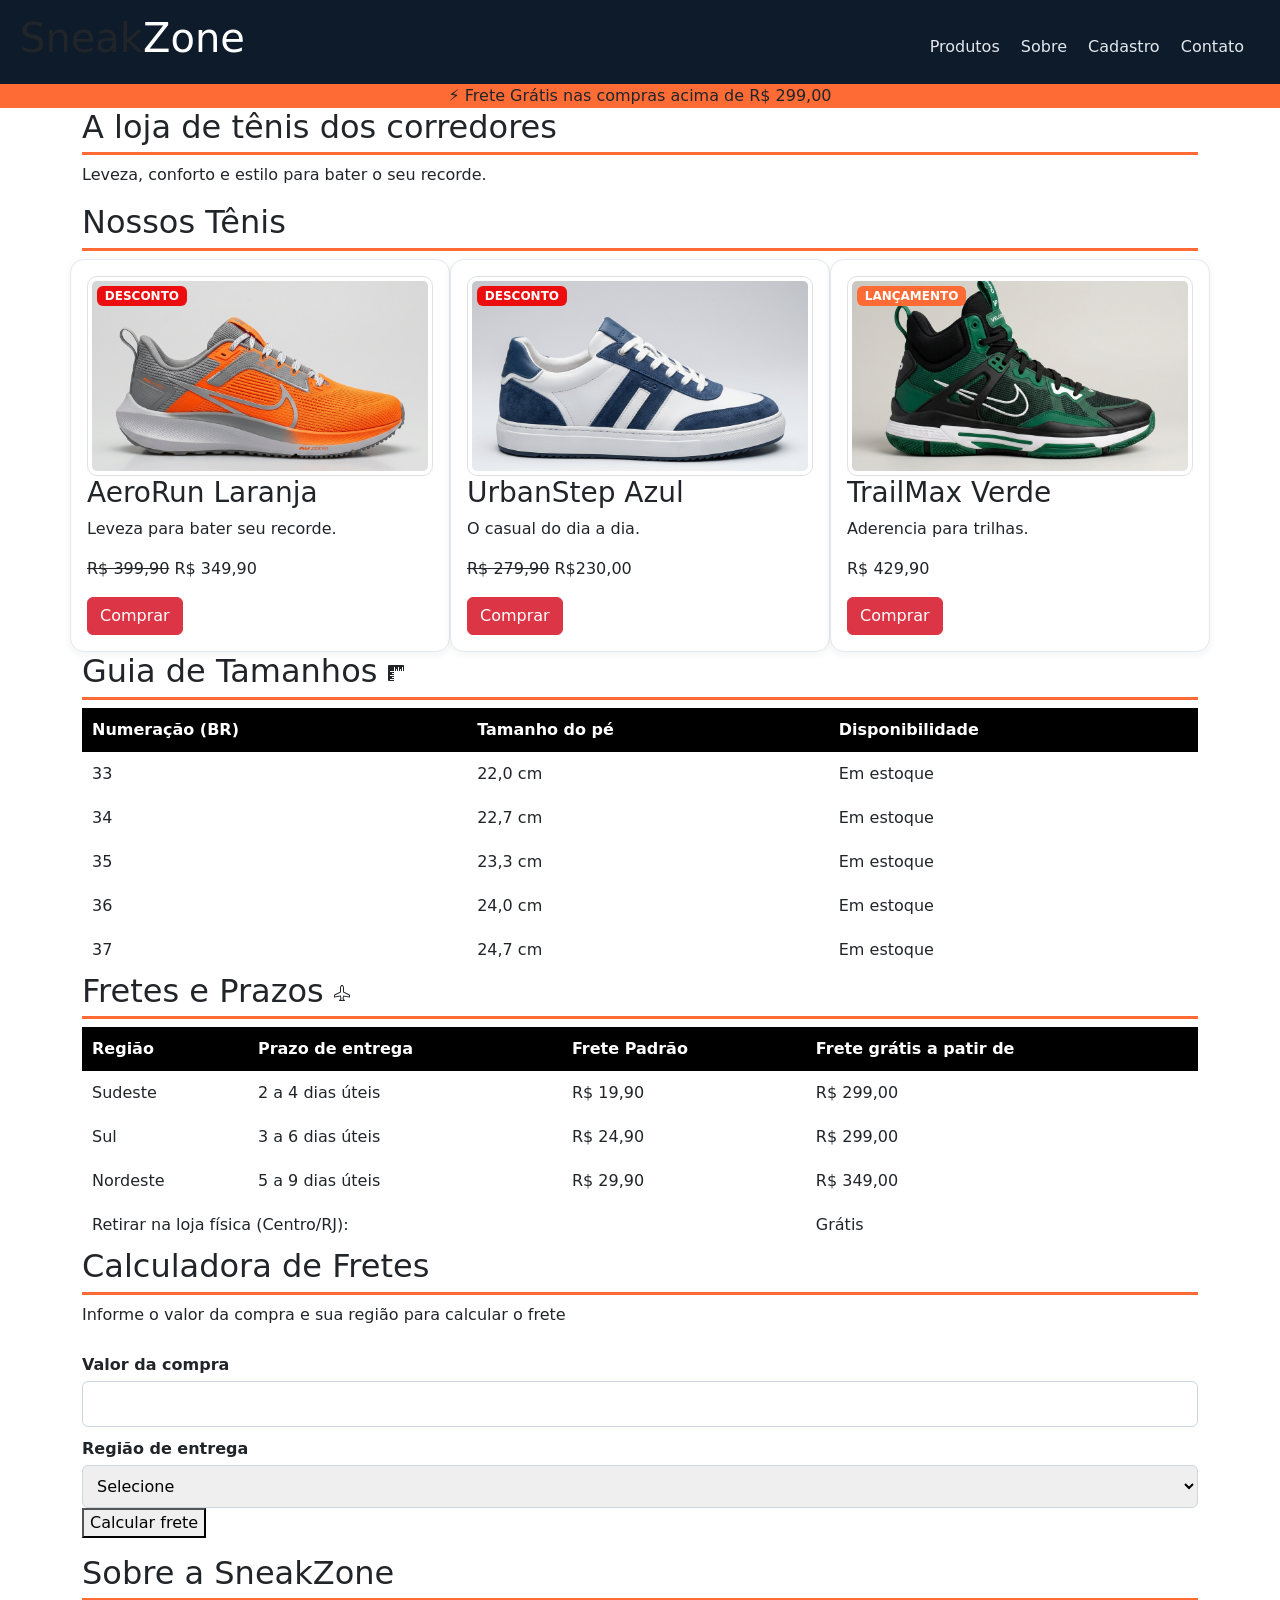
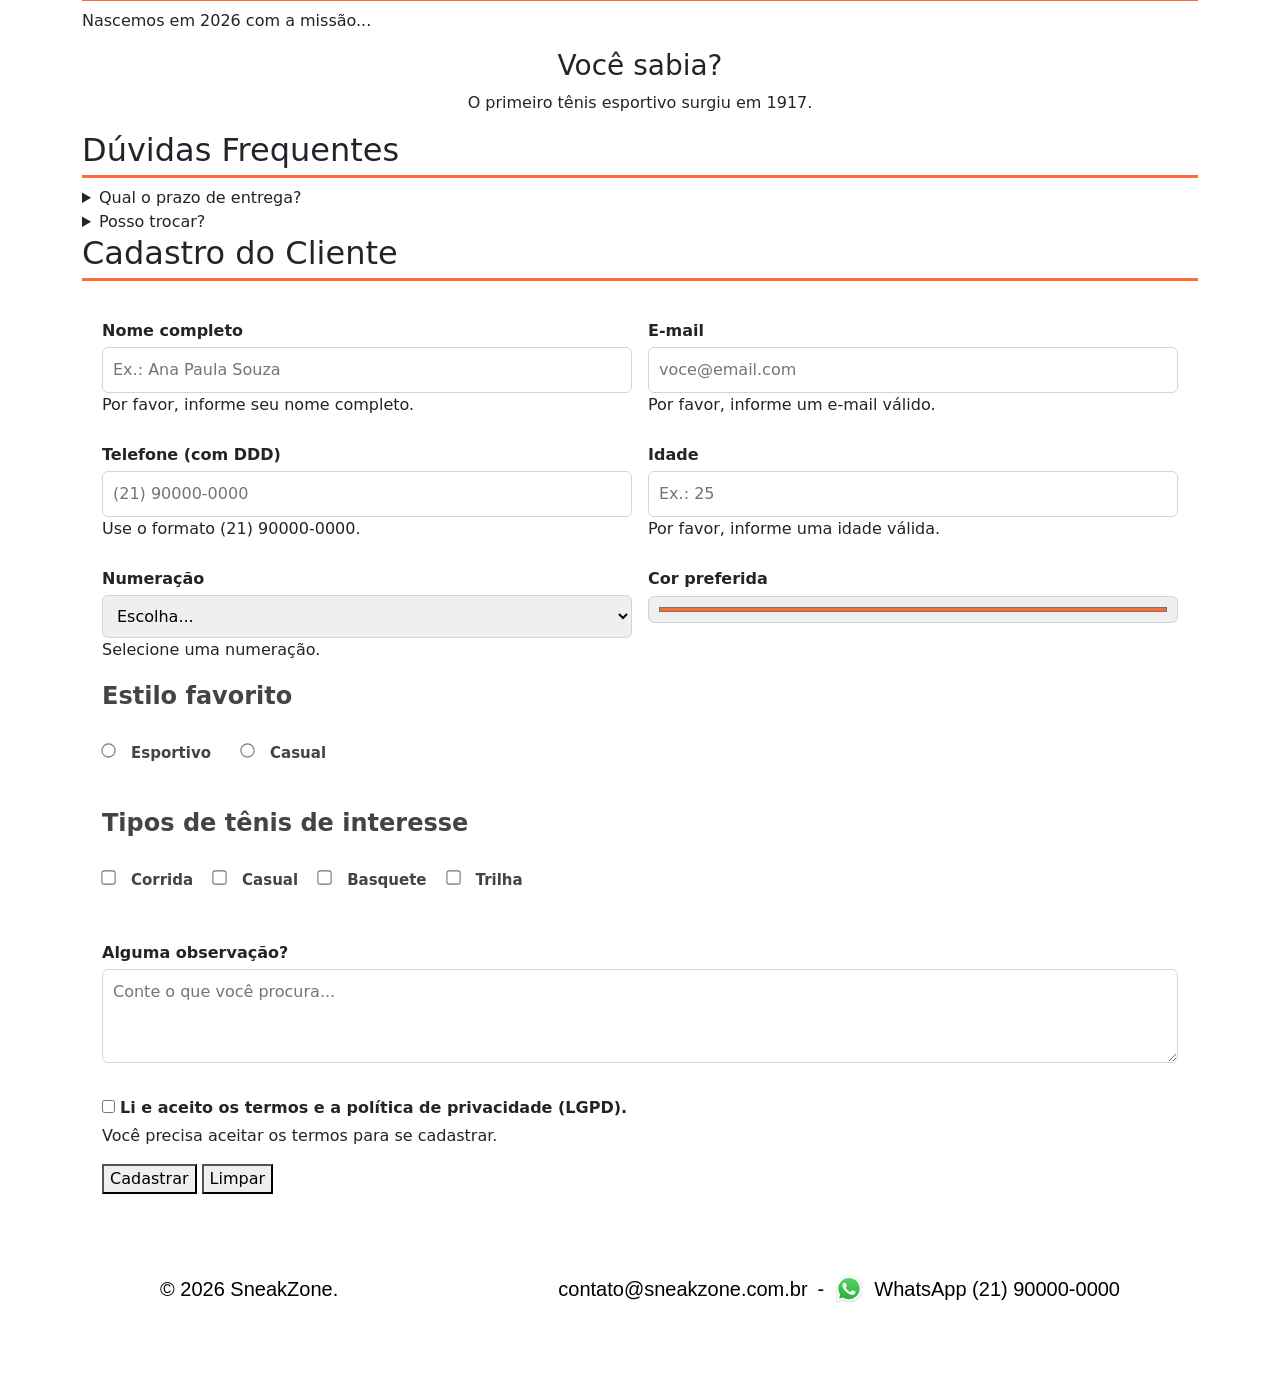
<file: antigo_01/index.html>
<!DOCTYPE html>
<html lang="pt-BR">

<head>
    <meta charset="UTF-8">
    <meta name="viewport" content="width=device-width, initial-scale=1.0">

    <title>Document</title>
    <link rel="stylesheet" href="css/style.css">
    <link href="https://cdn.jsdelivr.net/npm/bootstrap@5.3.3/dist/css/bootstrap.min.css" rel="stylesheet">
</head>

<body>

    <header>
        <h1> Sneak<span>Zone</span></h1>

        <nav>
            <ul>
                <li><a href="#produtos">Produtos</a></li>
                <li><a href="#sobre">Sobre</a></li>
                <li><a href="#cadastro">Cadastro</a></li>
                <li><a href="#contato">Contato</a></li>
            </ul>
        </nav>
    </header>
    <main>
        <aside class="top-bar">
            <span>⚡ Frete Grátis nas compras acima de R$ 299,00</span>
        </aside>

        <section id="destaque" class="container">
            <h2> A loja de tênis dos corredores </h2>
            <p> Leveza, conforto e estilo para bater o seu recorde. </p>
        </section>

        <section id="produtos" class="container">
            <h2> Nossos Tênis </h2>
            <div class="row g-4">
                <article class="col-12 col-md-4">
                    <span class="badge">Desconto</span>
                    <img src="img/aerorun.jpg" class="img-thumbnail" alt="Tênis de corrida laranja modelo Aerorun">
                    <h3> AeroRun Laranja </h3>
                    <p> Leveza para bater seu recorde.</p>
                    <p><del>R$ 399,90</del> R$ 349,90</p>
                    <a class="btn btn-danger">Comprar</a>
                </article>
                <article class="col-12 col-md-4">
                    <span class="badge">Desconto</span>
                    <img src="img/urbanstep.jpg" class="img-thumbnail" alt="Tênis casual azul modelo UrbanStep">

                    <h3> UrbanStep Azul </h3>
                    <p> O casual do dia a dia.</p>
                    <p> <del>R$ 279,90</del> R$230,00</p>
                    <a class="btn btn-danger">Comprar</a>
                </article>
                <article class="col-12 col-md-4">
                    <span class="badge lancamento">lançamento</span>
                    <img src="img/courtpro.jpg" class="img-thumbnail" alt="Tênis de basquete verde modelo CourtPro">
                    <h3> TrailMax Verde </h3>
                    <p> Aderencia para trilhas.</p>
                    <p>R$ 429,90</p>
                    <a class="btn btn-danger">Comprar</a>
                </article>
            </div>

        </section>



        <section id="tamanho" class="container">
            <h2>Guia de Tamanhos
                <svg xmlns="http://www.w3.org/2000/svg" width="16" height="16" fill="currentColor" class="bi bi-rulers"
                    viewBox="0 0 16 16">
                    <path
                        d="M1 0a1 1 0 0 0-1 1v14a1 1 0 0 0 1 1h5v-1H2v-1h4v-1H4v-1h2v-1H2v-1h4V9H4V8h2V7H2V6h4V2h1v4h1V4h1v2h1V2h1v4h1V4h1v2h1V2h1v4h1V1a1 1 0 0 0-1-1z" />
                </svg>
            </h2>
            <div>
                <table>
                    <thead>
                        <tr>
                            <th>Numeração (BR)</th>
                            <th>Tamanho do pé</th>
                            <th>Disponibilidade</th>
                        </tr>
                    </thead>
                    <tbody>
                        <tr>
                            <td>33</td>
                            <td>22,0 cm</td>
                            <td>Em estoque</td>
                        </tr>
                        <tr>
                            <td>34</td>
                            <td>22,7 cm</td>
                            <td>Em estoque</td>
                        </tr>
                        <tr>
                            <td>35</td>
                            <td>23,3 cm</td>
                            <td>Em estoque</td>
                        </tr>
                        <tr>
                            <td>36</td>
                            <td>24,0 cm</td>
                            <td>Em estoque</td>
                        </tr>
                        <tr>
                            <td>37</td>
                            <td>24,7 cm</td>
                            <td>Em estoque</td>
                        </tr>
                    </tbody>
                </table>
            </div>

        </section>

        <section id="precos" class="container">
            <h2>Fretes e Prazos
                <svg xmlns="http://www.w3.org/2000/svg" width="16" height="16" fill="currentColor"
                    class="bi bi-airplane" viewBox="0 0 16 16">
                    <path
                        d="M6.428 1.151C6.708.591 7.213 0 8 0s1.292.592 1.572 1.151C9.861 1.73 10 2.431 10 3v3.691l5.17 2.585a1.5 1.5 0 0 1 .83 1.342V12a.5.5 0 0 1-.582.493l-5.507-.918-.375 2.253 1.318 1.318A.5.5 0 0 1 10.5 16h-5a.5.5 0 0 1-.354-.854l1.319-1.318-.376-2.253-5.507.918A.5.5 0 0 1 0 12v-1.382a1.5 1.5 0 0 1 .83-1.342L6 6.691V3c0-.568.14-1.271.428-1.849m.894.448C7.111 2.02 7 2.569 7 3v4a.5.5 0 0 1-.276.447l-5.448 2.724a.5.5 0 0 0-.276.447v.792l5.418-.903a.5.5 0 0 1 .575.41l.5 3a.5.5 0 0 1-.14.437L6.708 15h2.586l-.647-.646a.5.5 0 0 1-.14-.436l.5-3a.5.5 0 0 1 .576-.411L15 11.41v-.792a.5.5 0 0 0-.276-.447L9.276 7.447A.5.5 0 0 1 9 7V3c0-.432-.11-.979-.322-1.401C8.458 1.159 8.213 1 8 1s-.458.158-.678.599" />
                </svg>
            </h2>
            <div>
                <table>
                    <thead>
                        <tr>
                            <th scope="col">Região</th>
                            <th scope="col">Prazo de entrega</th>
                            <th scope="col">Frete Padrão</th>
                            <th scope="col">Frete grátis a patir de</th>
                        </tr>
                    </thead>
                    <tbody>
                        <tr>
                            <td>Sudeste</td>
                            <td> 2 a 4 dias úteis</td>
                            <td>R$ 19,90</td>
                            <td>R$ 299,00</td>
                        </tr>
                        <tr>
                            <td>Sul</td>
                            <td>3 a 6 dias úteis</td>
                            <td>R$ 24,90</td>
                            <td> R$ 299,00</td>
                        </tr>
                        <tr>
                            <td>Nordeste</td>
                            <td>5 a 9 dias úteis</td>
                            <td>R$ 29,90</td>
                            <td>R$ 349,00</td>
                        </tr>
                        <tr>
                            <td colspan="3">Retirar na loja física (Centro/RJ):</td>
                            <td>Grátis</td>
                        </tr>
                    </tbody>
                </table>
            </div>
        </section>

        <section id="frete" class="container">
            <h2>Calculadora de Fretes</h2>
            <p>Informe o valor da compra e sua região para calcular o frete</p>
            <label for="">Valor da compra</label>
            <input type="number" id="valorCompra">
            <label for="">Região de entrega</label>
            <select id="regiao">
                <option value="">Selecione</option>
                <option value="sudeste">Sudeste</option>
                <option value="sul">Sul</option>
                <option value="nordeste">Nordeste</option>
            </select>
            <button type="button" onclick="calcularFrete()">
                Calcular frete
            </button>
            <p id="resultado"></p>
        </section>

        <section id="sobre" class="container">
            <h2> Sobre a SneakZone</h2>
            <p>Nascemos em 2026 com a missão...</p>

            <aside>
                <h3>Você sabia?</h3>
                <p>O primeiro tênis esportivo surgiu em 1917.</p>
            </aside>
        </section>

        <section id="faq" class="container">
            <h2> Dúvidas Frequentes</h2>
            <details>
                <summary>Qual o prazo de entrega?</summary>
                <p> 3 a 7 dias úteis.</p>
            </details>
            <details>
                <summary>Posso trocar?</summary>
                <p> Sim, em até 30 dias</p>
            </details>
        </section>

        <section id="cadastro" class="container">
            <h2>Cadastro do Cliente</h2>
            <div>
                <div>
                    <div>
                        <div>
                            <div id="mensagemSucesso" role="alert"></div>
                            <form id="formCadastro" novalidate>
                                <div class="row g-3">
                                    <div class="campo col-12 col-md-6">
                                        <label for="nome">Nome completo</label>
                                        <input type="text" id="nome" name="nome" placeholder="Ex.: Ana Paula Souza"
                                            required>
                                        <div>Por favor, informe seu nome completo.</div>
                                    </div>
                                    <div class="campo col-12 col-md-6">
                                        <label for="email">E-mail</label>
                                        <input type="email" id="email" name="email" placeholder="voce@email.com"
                                            required>
                                        <div>Por favor, informe um e-mail válido.</div>
                                    </div>
                                    <div class="campo col-12 col-md-6">
                                        <label for="telefone">Telefone (com DDD)</label>
                                        <input type="tel" id="telefone" name="telefone" placeholder="(21) 90000-0000"
                                            pattern="\(\d{2}\)\s?\d{4,5}-\d{4}" title="Use o formato (21) 90000-0000"
                                            required>
                                        <div>Use o formato (21) 90000-0000.</div>
                                    </div>
                                    <div class="campo col-12 col-md-6">
                                        <label for="idade">Idade</label>
                                        <input type="number" id="idade" name="idade" min="0" max="120"
                                            placeholder="Ex.: 25" required>
                                        <div>Por favor, informe uma idade válida.</div>
                                    </div>
                                    <div class="campo col-12 col-md-6">
                                        <label for="numeracao">Numeração</label>
                                        <select id="numeracao" name="numeracao" required>
                                            <option value="" selected disabled>Escolha...</option>
                                            <option>36</option>
                                            <option>37</option>
                                            <option>38</option>
                                            <option>39</option>
                                            <option>40</option>
                                            <option>41</option>
                                            <option>42</option>
                                            <option>43</option>
                                            <option>44</option>
                                        </select>
                                        <div>Selecione uma numeração.</div>
                                    </div>
                                    <div class="campo col-12 col-md-6">
                                        <label for="cor">Cor preferida</label>
                                        <input type="color" id="cor" name="cor" value="#ff6b35">
                                    </div>

                                    <fieldset>
                                        <legend>Estilo favorito</legend>

                                        <div class="estilofavorito">
                                            <div>
                                                <input type="radio" id="estiloEsportivo" name="estilo"
                                                    value="Esportivo">
                                                <label for="estiloEsportivo">Esportivo</label>
                                            </div>

                                            <div>
                                                <input type="radio" id="estiloCasual" name="estilo" value="Casual">
                                                <label for="estiloCasual">Casual</label>
                                            </div>
                                        </div>
                                    </fieldset>

                                    <fieldset>
                                        <legend>Tipos de tênis de interesse</legend>

                                        <div class="tipostenis">
                                            <div>
                                                <input type="checkbox" id="tenisCorrida">
                                                <label for="tenisCorrida">Corrida</label>
                                            </div>

                                            <div>
                                                <input type="checkbox" id="tenisCasual">
                                                <label for="tenisCasual">Casual</label>
                                            </div>

                                            <div>
                                                <input type="checkbox" id="tenisBasquete">
                                                <label for="tenisBasquete">Basquete</label>
                                            </div>

                                            <div>
                                                <input type="checkbox" id="tenisTrilha">
                                                <label for="tenisTrilha">Trilha</label>
                                            </div>
                                        </div>
                                    </fieldset>


                                    <div>
                                        <label for="mensagem">Alguma observação?</label>
                                        <textarea id="mensagem" name="mensagem" rows="3"
                                            placeholder="Conte o que você procura..."></textarea>
                                    </div>
                                    <div>
                                        <div>
                                            <input type="checkbox" id="termos" required>
                                            <label for="termos">Li e aceito os termos e a política de privacidade
                                                (LGPD).</label>
                                            <div>Você precisa aceitar os termos para se cadastrar.</div>
                                        </div>
                                    </div>
                                    <div>
                                        <button type="button" onclick="cadastrar()"><i></i> Cadastrar</button>
                                        <button type="reset">Limpar</button>
                                    </div>
                                </div>
                            </form>

                        </div>
                    </div>
                </div>
            </div>
        </section>

    </main>

    <footer id="contato">
        <p>&copy; 2026 SneakZone.</p>
        <address><span id="emailrodape">contato@sneakzone.com.br</span> - <img src="img/whatsapp-logo.svg" alt="">
            <span id="whatsapp">WhatsApp (21) 90000-0000
                <span>
        </address>
    </footer>

    <script src="js/script.js"></script>
</body>

</html>
</file>
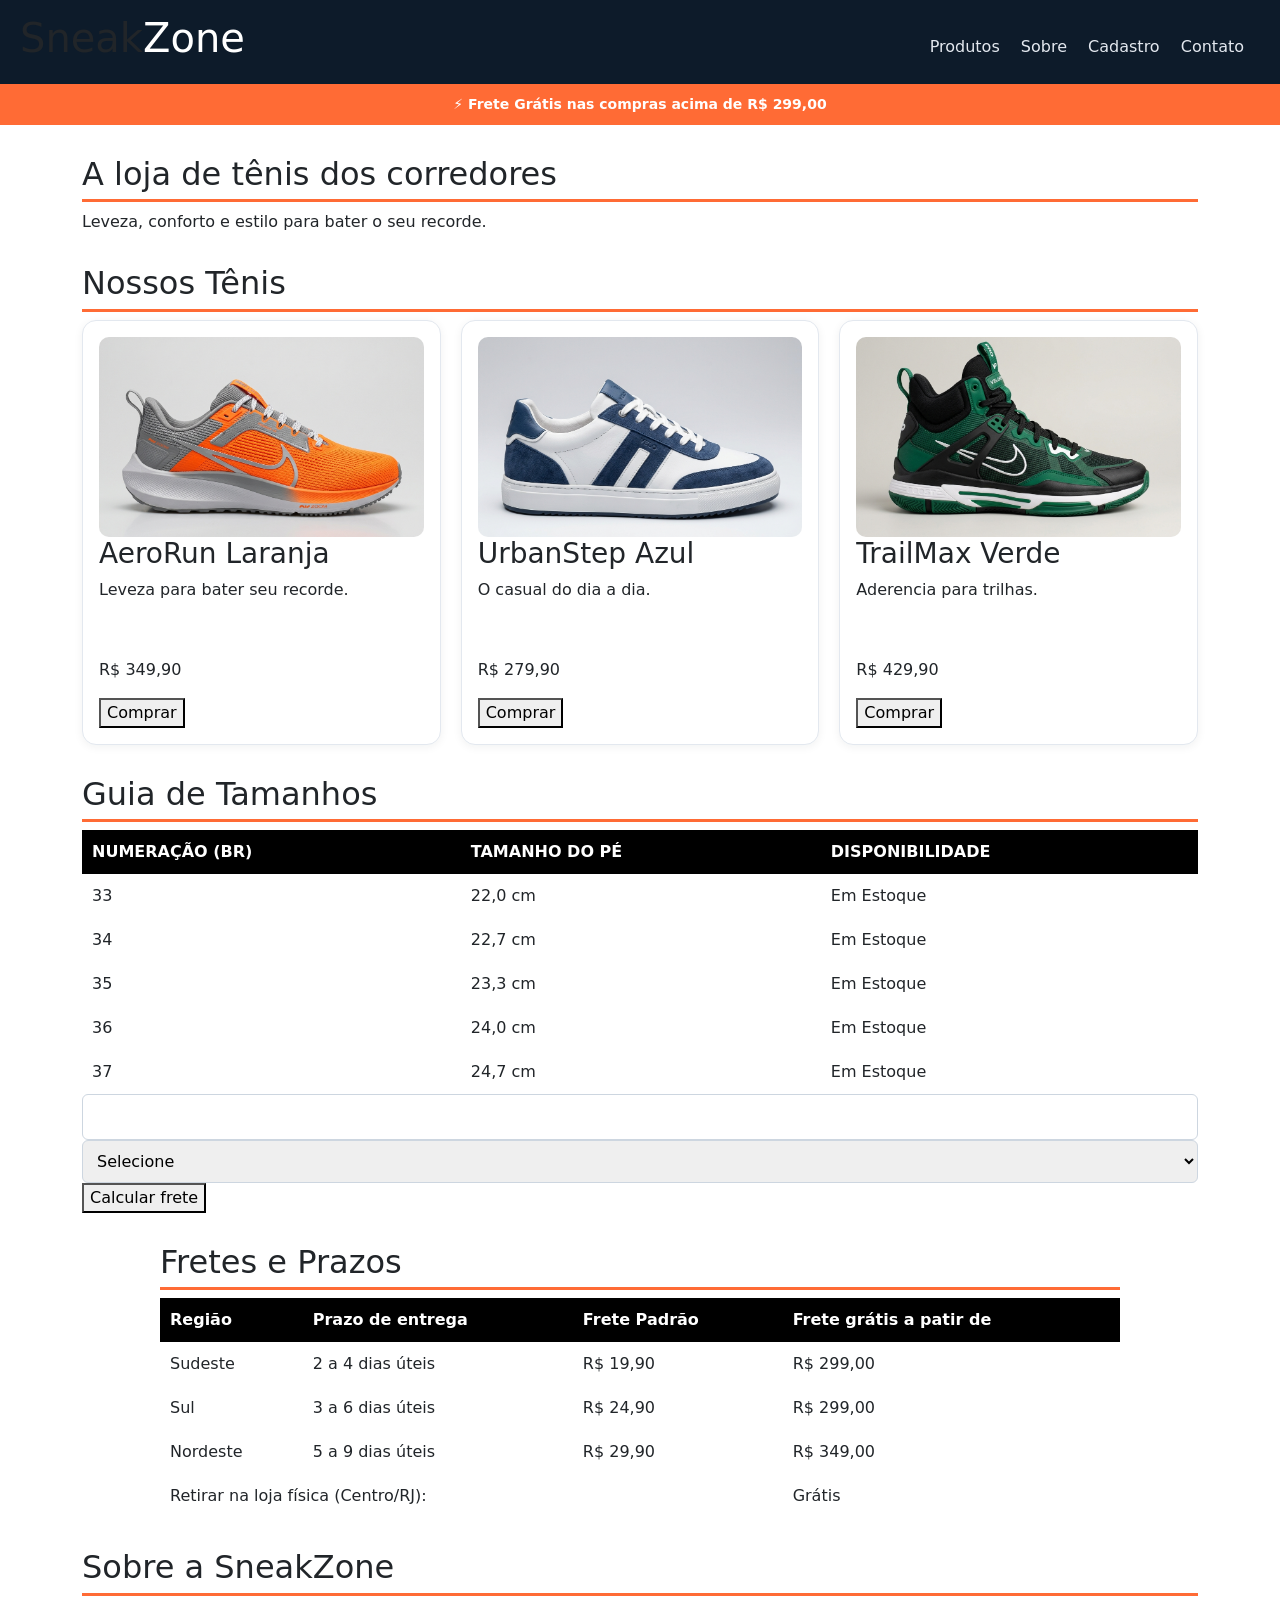
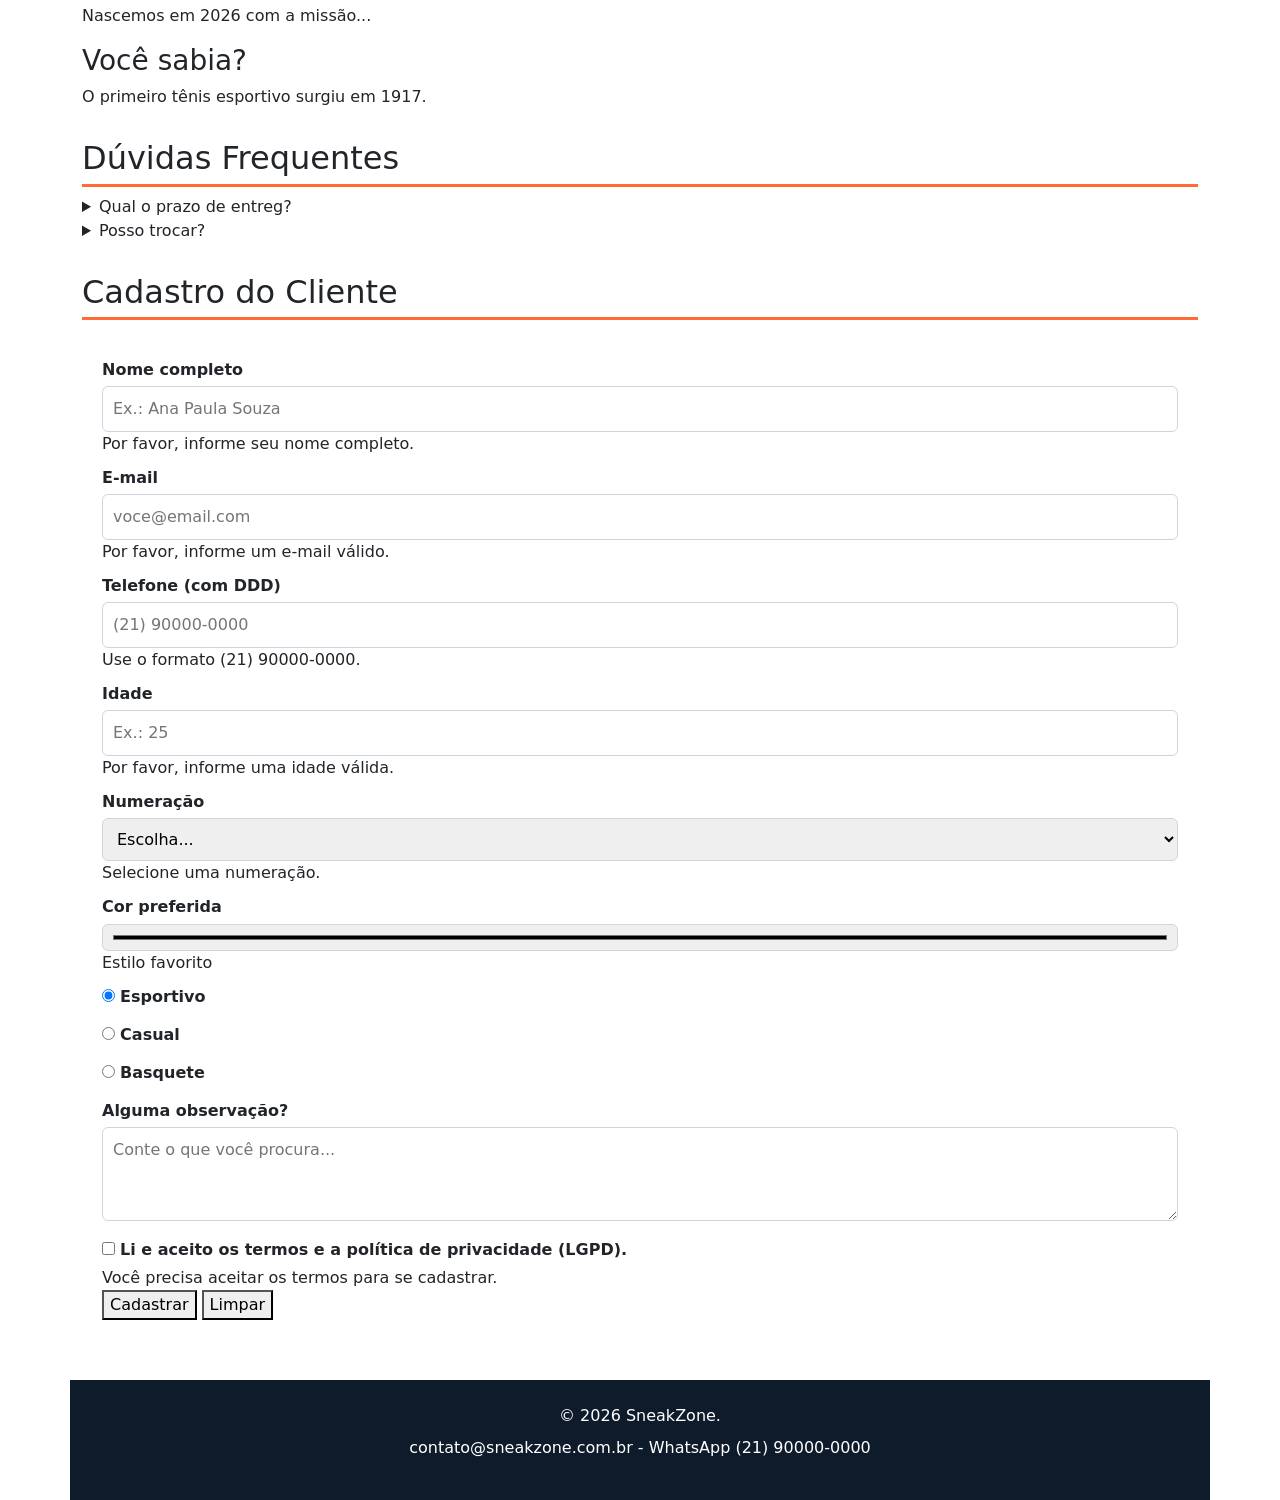
<file: sneakzone_01/index.html>
<!DOCTYPE html>
<html lang="pt-BR">

<head>
    <meta charset="UTF-8">
    <meta name="viewport" content="width=device-width, initial-scale=1.0">

    <title>SneakZone</title>
    <link rel="stylesheet" href="css/estilo.css">
    <link href="https://cdn.jsdelivr.net/npm/bootstrap@5.3.3/dist/css/bootstrap.min.css" rel="stylesheet">
</head>

<body>

    <header>
        <h1> Sneak<span>Zone</span></h1>

        <nav>
            <ul>
                <li><a href="#produtos">Produtos</a></li>
                <li><a href="#sobre">Sobre</a></li>
                <li><a href="#cadastro">Cadastro</a></li>
                <li><a href="#contato">Contato</a></li>
            </ul>
        </nav>
    </header>
    <main>
        <aside class="top-bar">
            <p>⚡ Frete Grátis nas compras acima de R$ 299,00</p>
        </aside>
        <section id="destaque" class="container">
            <h2> A loja de tênis dos corredores </h2>
            <p> Leveza, conforto e estilo para bater o seu recorde. </p>
        </section>

        <section id="produtos" class="container">
            <h2> Nossos Tênis </h2>
            <div>
                <article class="col-12 col-md-4">
                    <img src="img/aerorun.jpg" alt="Tênis de corrida laranja modelo Aerorun">
                    <h3> AeroRun Laranja </h3>
                    <p> Leveza para bater seu recorde.</p>
                    <span class="badge">
                        <del>
                            <p> De R$ 1000,00 </p>
                        </del>
                    </span>
                    <p> R$ 349,90 </p>
                    <button type="button" onclick="comprar('AeroRun Laranja', 349,90)">Comprar</button>

                </article>
                <article>
                    <img src="img/urbanstep.jpg" alt="Tênis casual azul modelo UrbanStep">
                    <h3> UrbanStep Azul </h3>
                    <p> O casual do dia a dia.</p>
                    <span class="badge">
                        <del>
                            <p> De R$ 1000,00 </p>
                        </del>
                    </span>
                    <p> R$ 279,90 </p>
                    <button type="button" onclick="comprar('UrbanStep Azul', 279,90)">Comprar</button>
                </article>
                <article>
                    <img src="img/courtpro.jpg" alt="Tênis de basquete verde modelo CourtPro">
                    <h3> TrailMax Verde </h3>
                    <p> Aderencia para trilhas.</p>
                    <span class="badge">
                        <del>
                            <p> De R$ 1000,00 </p>
                        </del>
                    </span>
                    <p> R$ 429,90 </p>
                    <button type="button" onclick="comprar('TrailMax verde', 429,90)">Comprar</button>
                </article>
            </div>

        </section>


        <section id="tamanhos" class="container">
            <h2> Guia de Tamanhos </h2>
            <div>
                <table>
                    <thead>
                        <tr>
                            <th scope="col">NUMERAÇÃO (BR)</th>
                            <th scope="col">TAMANHO DO PÉ</th>
                            <th scope="col">DISPONIBILIDADE</th>
                        </tr>
                    </thead>
                    <tbody>
                        <tr>
                            <td>33</td>
                            <td>22,0 cm</td>
                            <td>Em Estoque</td>
                        </tr>
                        <tr>
                            <td>34</td>
                            <td>22,7 cm</td>
                            <td>Em Estoque</td>
                        </tr>
                        <tr>
                            <td>35</td>
                            <td>23,3 cm</td>
                            <td>Em Estoque</td>
                        </tr>
                        <tr>
                            <td>36</td>
                            <td>24,0 cm</td>
                            <td>Em Estoque</td>
                        </tr>
                        <tr>
                            <td>37</td>
                            <td>24,7 cm</td>
                            <td>Em Estoque</td>
                        </tr>
                    </tbody>
                </table>
            </div>


        <input type="number" id="ValorCompra">

        <select id="regiao">
            <option value="">Selecione</option>
            <option value="sudeste">Sudeste</option>
            <option value="sul">Sul</option>
            <option value="nordeste">Nordeste</option>
        </select>


<button type="button" onclick="calcularFrete()">
    Calcular frete
</button>


<p id="resultadoFrete"></p>





        </section>


        <section id="precos">
            <h2>Fretes e Prazos</h2>
            <div>
                <table>
                    <thead>
                        <tr>
                            <th scope="col">Região</th>
                            <th scope="col">Prazo de entrega</th>
                            <th scope="col">Frete Padrão</th>
                            <th scope="col">Frete grátis a patir de</th>
                        </tr>
                    </thead>
                    <tbody>
                        <tr>
                            <td>Sudeste</td>
                            <td> 2 a 4 dias úteis</td>
                            <td>R$ 19,90</td>
                            <td>R$ 299,00</td>
                        </tr>
                        <tr>
                            <td>Sul</td>
                            <td>3 a 6 dias úteis</td>
                            <td>R$ 24,90</td>
                            <td> R$ 299,00</td>
                        </tr>
                        <tr>
                            <td>Nordeste</td>
                            <td>5 a 9 dias úteis</td>
                            <td>R$ 29,90</td>
                            <td>R$ 349,00</td>
                        </tr>
                        <tr>
                            <td colspan="3">Retirar na loja física (Centro/RJ):</td>
                            <td>Grátis</td>
                        </tr>
                    </tbody>
                </table>

            </div>
        </section>

        <section id="sobre" class="container">
            <h2> Sobre a SneakZone</h2>
            <p>Nascemos em 2026 com a missão...</p>

            <aside>
                <h3>Você sabia?</h3>
                <p>O primeiro tênis esportivo surgiu em 1917.</p>
            </aside>
        </section>

        <section id="faq" class="container">
            <h2> Dúvidas Frequentes</h2>
            <details>
                <summary>Qual o prazo de entreg?</summary>
                <p> 3 a 7 dias úteis.</p>
            </details>
            <details>
                <summary>Posso trocar?</summary>
                <p> Sim, em até 30 dias</p>
            </details>
        </section>

        <section id="cadastro" class="container">
            <h2>Cadastro do Cliente</h2>
            <div>
                <div>
                    <div>
                        <div>
                            <div id="mensagemSucesso" role="alert"></div>
                            <form id="formCadastro" novalidate>
                                <div>
                                    <div>
                                        <label for="nome">Nome completo</label>
                                        <input type="text" id="nome" name="nome" placeholder="Ex.: Ana Paula Souza"
                                            required>
                                        <div>Por favor, informe seu nome completo.</div>
                                    </div>
                                    <div>
                                        <label for="email">E-mail</label>
                                        <input type="email" id="email" name="email" placeholder="voce@email.com"
                                            required>
                                        <div>Por favor, informe um e-mail válido.</div>
                                    </div>
                                    <div>
                                        <label for="telefone">Telefone (com DDD)</label>
                                        <input type="tel" id="telefone" name="telefone" placeholder="(21) 90000-0000"
                                            pattern="\(\d{2}\)\s?\d{4,5}-\d{4}" title="Use o formato (21) 90000-0000"
                                            required>
                                        <div>Use o formato (21) 90000-0000.</div>
                                    </div>
                                    <div>
                                        <label for="idade">Idade</label>
                                        <input type="number" id="idade" name="idade" min="0" max="120"
                                            placeholder="Ex.: 25" required>
                                        <div>Por favor, informe uma idade válida.</div>
                                    </div>
                                    <div>
                                        <label for="numeracao">Numeração</label>
                                        <select id="numeracao" name="numeracao" required>
                                            <option value="" selected disabled>Escolha...</option>
                                            <option>36</option>
                                            <option>37</option>
                                            <option>38</option>
                                            <option>39</option>
                                            <option>40</option>
                                            <option>41</option>
                                            <option>42</option>
                                            <option>43</option>
                                            <option>44</option>
                                        </select>
                                        <div>Selecione uma numeração.</div>
                                    </div>
                                    <div>
                                        <label for="cor">Cor preferida</label>
                                        <input type="color" id="cor" name="cor" value="var(--laranja-marca)">
                                    </div>
                                    <div>
                                        <span>Estilo favorito</span>
                                        <div>
                                            <input type="radio" name="estilo" id="estiloEsportivo" value="Esportivo"
                                                checked>
                                            <label for="estiloEsportivo">Esportivo</label>
                                        </div>
                                        <div>
                                            <input type="radio" name="estilo" id="estiloCasual" value="Casual">
                                            <label for="estiloCasual">Casual</label>
                                        </div>
                                        <div>
                                            <input type="radio" name="estilo" id="estiloBasquete" value="Basquete">
                                            <label for="estiloBasquete">Basquete</label>
                                        </div>
                                    </div>
                                    <div>
                                        <label for="mensagem">Alguma observação?</label>
                                        <textarea id="mensagem" name="mensagem" rows="3"
                                            placeholder="Conte o que você procura..."></textarea>
                                    </div>
                                    <div>
                                        <div>
                                            <input type="checkbox" id="termos" required>
                                            <label for="termos">Li e aceito os termos e a política de privacidade
                                                (LGPD).</label>
                                            <div>Você precisa aceitar os termos para se cadastrar.</div>
                                        </div>
                                    </div>
                                    <div>
                                        <button type="button" onclick="cadastrar()"><i></i>Cadastrar</button>
                                        <button type="reset">Limpar</button>
                                    </div>
                                </div>
                            </form>

                        </div>
                    </div>
                </div>
            </div>
        </section>

    </main>

    <footer id="contato" class="container">
        <p>&copy; 2026 SneakZone.</p>
        <address>contato@sneakzone.com.br - WhatsApp (21) 90000-0000</address>
    </footer>


    <script src="js/script.js"></script>
</body>

</html>
</file>
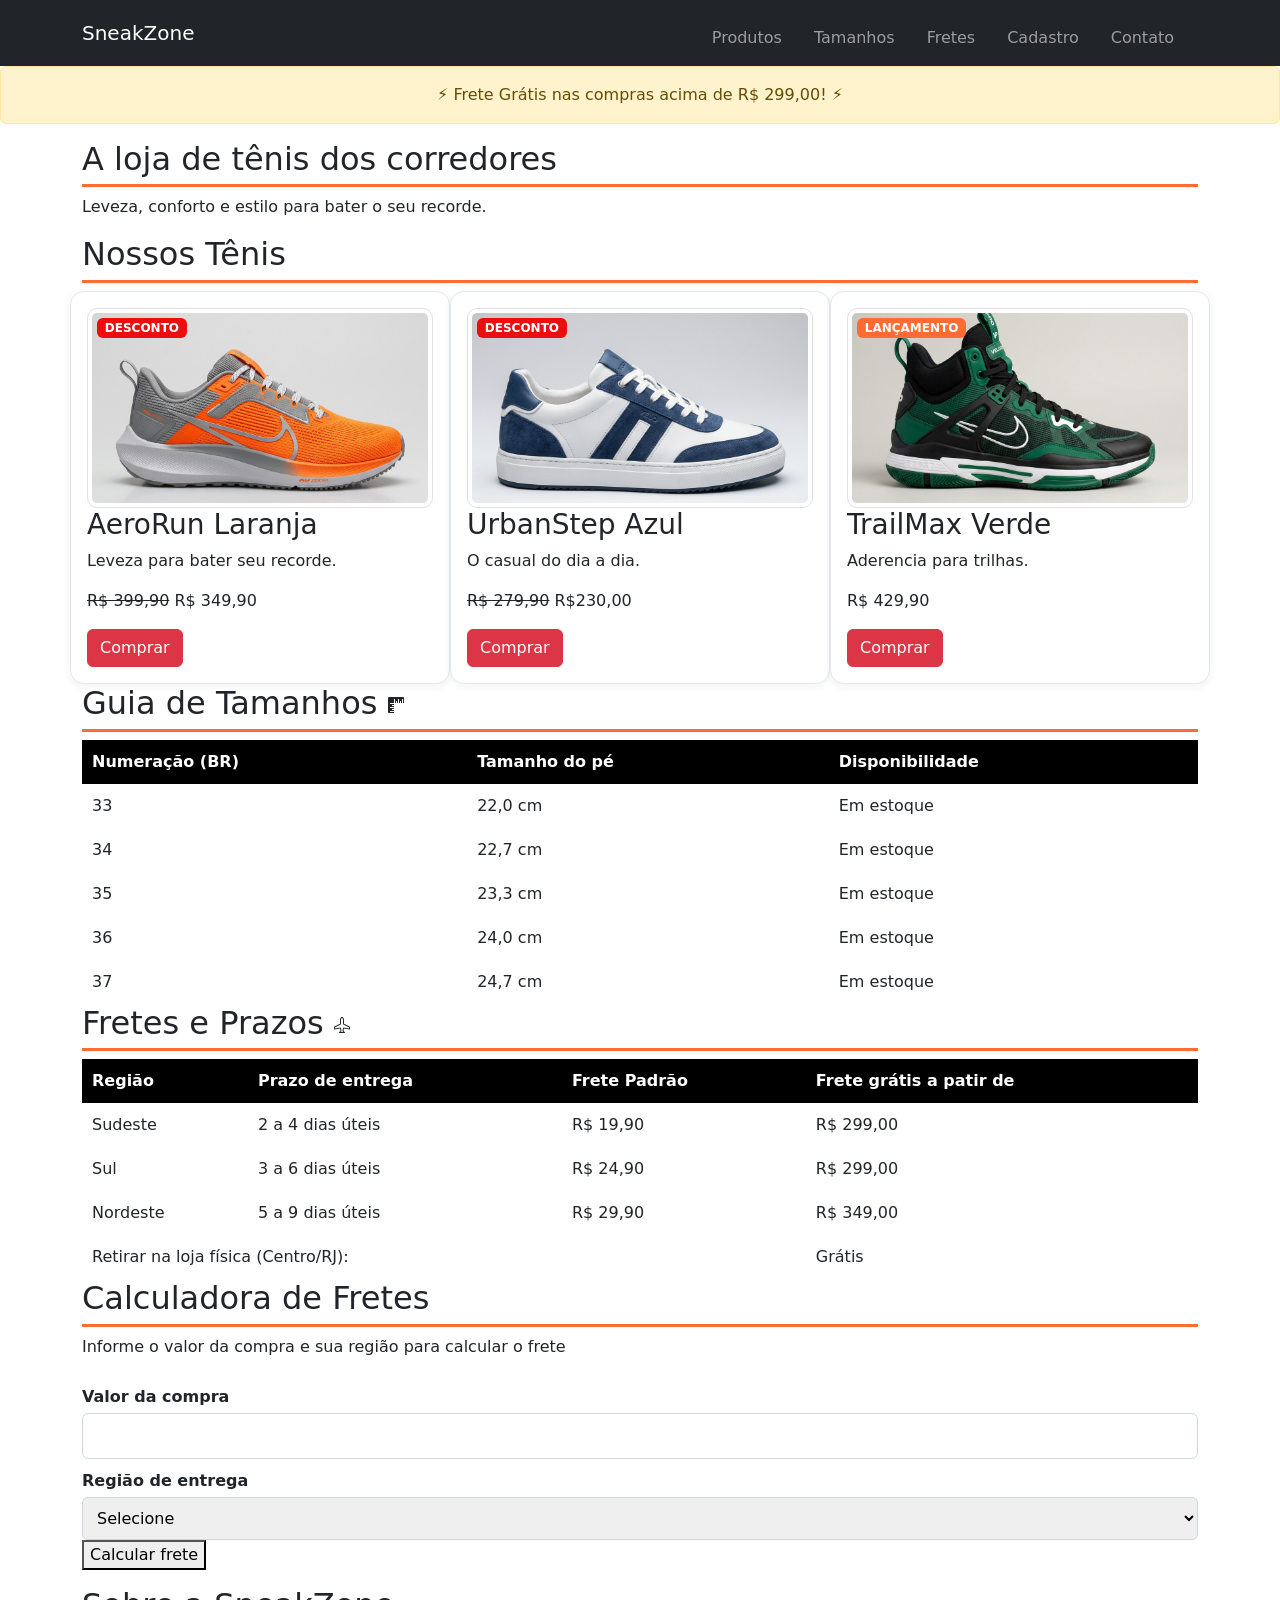
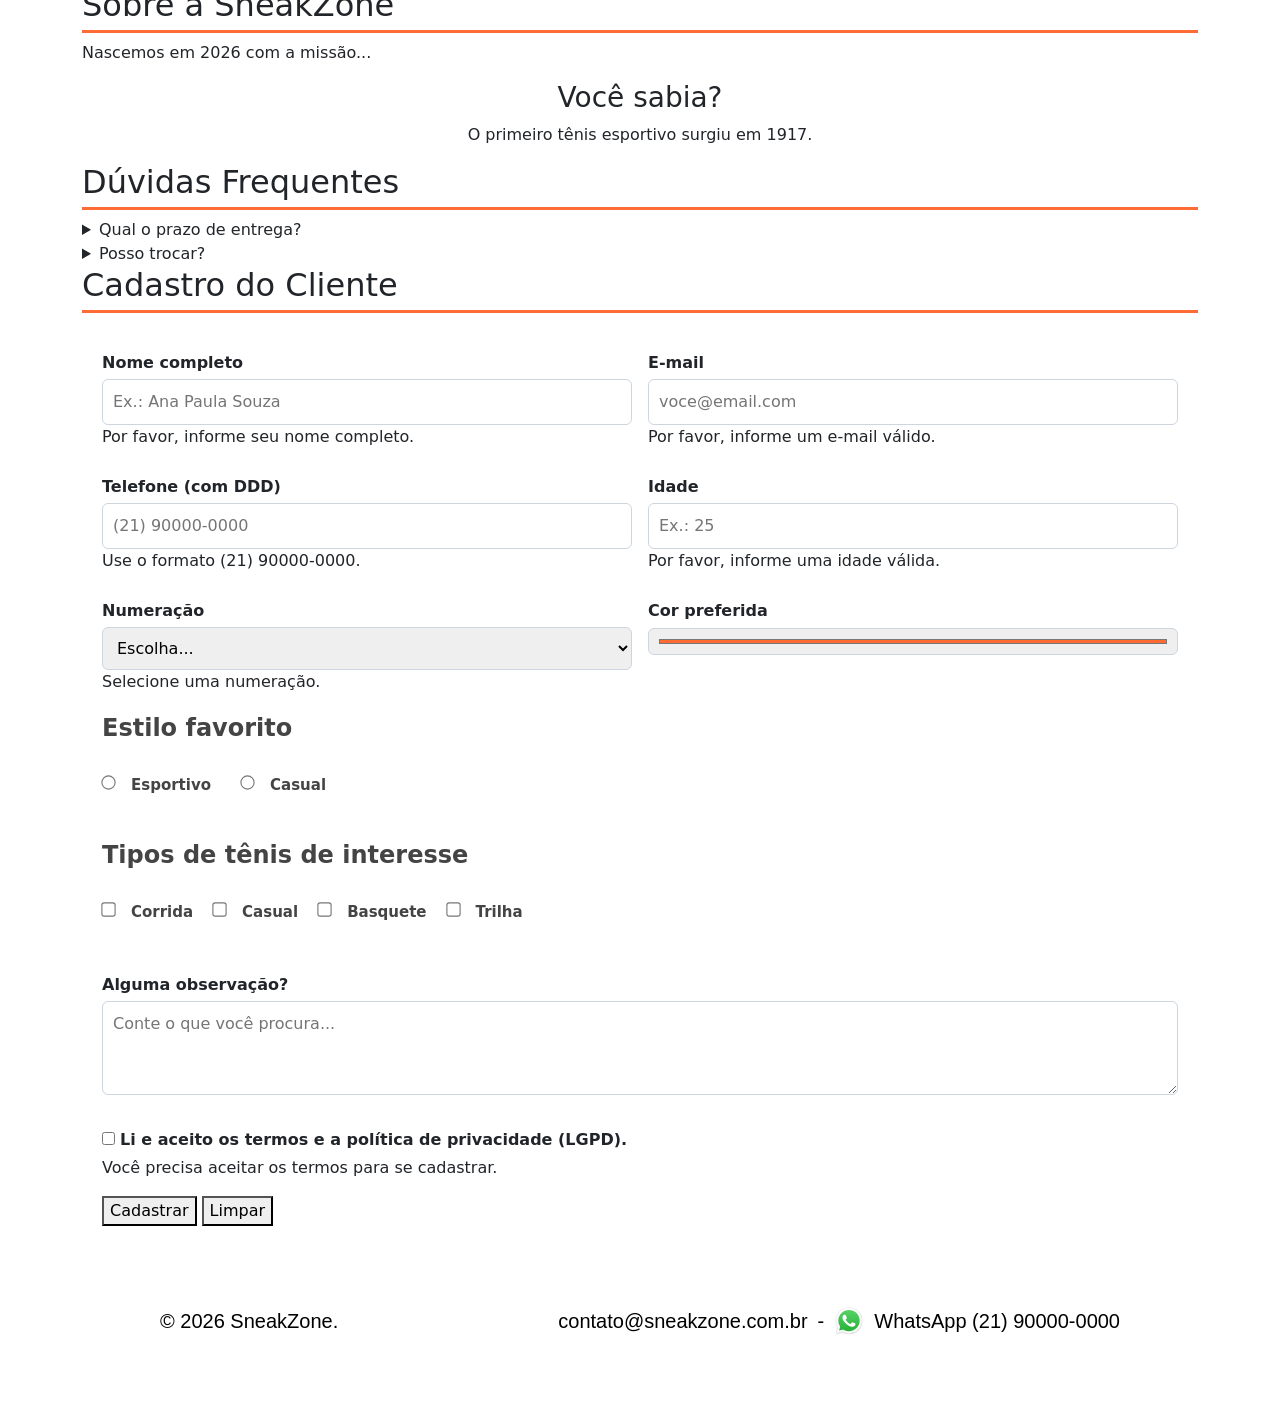
<file: sneakzone_02/index.html>
<!DOCTYPE html>
<html lang="pt-BR">

<head>
    <meta charset="UTF-8">
    <meta name="viewport" content="width=device-width, initial-scale=1.0">

    <title>Document</title>
    <link rel="stylesheet" href="css/style.css">
    <link href="https://cdn.jsdelivr.net/npm/bootstrap@5.3.3/dist/css/bootstrap.min.css" rel="stylesheet">
</head>

<body>

    <nav class="navbar navbar-expand-lg navbar-dark bg-dark">
        <div class="container">

            <a class="navbar-brand" href="#">
                SneakZone
            </a>

            <button class="navbar-toggler" type="button" data-bs-toggle="collapse" data-bs-target="#menu"
                aria-controls="menu" aria-expanded="false" aria-label="Abrir menu">

                <span class="navbar-toggler-icon"></span>

            </button>

            <div class="collapse navbar-collapse" id="menu">

                <ul class="navbar-nav ms-auto">

                    <li class="nav-item">
                        <a class="nav-link" href="#produtos">
                            Produtos
                        </a>
                    </li>

                    <li class="nav-item">
                        <a class="nav-link" href="#tamanho">
                            Tamanhos
                        </a>
                    </li>

                    <li class="nav-item">
                        <a class="nav-link" href="#precos">
                            Fretes
                        </a>
                    </li>

                    <li class="nav-item">
                        <a class="nav-link" href="#cadastro">
                            Cadastro
                        </a>
                    </li>

                    <li class="nav-item">
                        <a class="nav-link" href="#contato">
                            Contato
                        </a>
                    </li>

                </ul>

            </div>

        </div>
    </nav>

    <main>

        <div class="alert alert-warning" role="alert">
            <aside> ⚡ Frete Grátis nas compras acima de R$ 299,00! ⚡</aside>
        </div>

        <section id="destaque" class="container">
            <h2> A loja de tênis dos corredores </h2>
            <p> Leveza, conforto e estilo para bater o seu recorde. </p>
        </section>

        <section id="produtos" class="container">
            <h2> Nossos Tênis </h2>
            <div class="row g-4">
                <article class="col-12 col-md-4">
                    <span class="badge">Desconto</span>
                    <img src="img/aerorun.jpg" class="img-thumbnail" alt="Tênis de corrida laranja modelo Aerorun">
                    <h3> AeroRun Laranja </h3>
                    <p> Leveza para bater seu recorde.</p>
                    <p><del>R$ 399,90</del> R$ 349,90</p>
                    <a class="btn btn-danger">Comprar</a>
                </article>
                <article class="col-12 col-md-4">
                    <span class="badge">Desconto</span>
                    <img src="img/urbanstep.jpg" class="img-thumbnail" alt="Tênis casual azul modelo UrbanStep">

                    <h3> UrbanStep Azul </h3>
                    <p> O casual do dia a dia.</p>
                    <p> <del>R$ 279,90</del> R$230,00</p>
                    <a class="btn btn-danger">Comprar</a>
                </article>
                <article class="col-12 col-md-4">
                    <span class="badge lancamento">lançamento</span>
                    <img src="img/courtpro.jpg" class="img-thumbnail" alt="Tênis de basquete verde modelo CourtPro">
                    <h3> TrailMax Verde </h3>
                    <p> Aderencia para trilhas.</p>
                    <p>R$ 429,90</p>
                    <a class="btn btn-danger">Comprar</a>
                </article>
            </div>

        </section>



        <section id="tamanho" class="container">
            <h2>Guia de Tamanhos
                <svg xmlns="http://www.w3.org/2000/svg" width="16" height="16" fill="currentColor" class="bi bi-rulers"
                    viewBox="0 0 16 16">
                    <path
                        d="M1 0a1 1 0 0 0-1 1v14a1 1 0 0 0 1 1h5v-1H2v-1h4v-1H4v-1h2v-1H2v-1h4V9H4V8h2V7H2V6h4V2h1v4h1V4h1v2h1V2h1v4h1V4h1v2h1V2h1v4h1V1a1 1 0 0 0-1-1z" />
                </svg>
            </h2>
            <div>
                <table>
                    <thead>
                        <tr>
                            <th>Numeração (BR)</th>
                            <th>Tamanho do pé</th>
                            <th>Disponibilidade</th>
                        </tr>
                    </thead>
                    <tbody>
                        <tr>
                            <td>33</td>
                            <td>22,0 cm</td>
                            <td>Em estoque</td>
                        </tr>
                        <tr>
                            <td>34</td>
                            <td>22,7 cm</td>
                            <td>Em estoque</td>
                        </tr>
                        <tr>
                            <td>35</td>
                            <td>23,3 cm</td>
                            <td>Em estoque</td>
                        </tr>
                        <tr>
                            <td>36</td>
                            <td>24,0 cm</td>
                            <td>Em estoque</td>
                        </tr>
                        <tr>
                            <td>37</td>
                            <td>24,7 cm</td>
                            <td>Em estoque</td>
                        </tr>
                    </tbody>
                </table>
            </div>

        </section>

        <section id="precos" class="container">
            <h2>Fretes e Prazos
                <svg xmlns="http://www.w3.org/2000/svg" width="16" height="16" fill="currentColor"
                    class="bi bi-airplane" viewBox="0 0 16 16">
                    <path
                        d="M6.428 1.151C6.708.591 7.213 0 8 0s1.292.592 1.572 1.151C9.861 1.73 10 2.431 10 3v3.691l5.17 2.585a1.5 1.5 0 0 1 .83 1.342V12a.5.5 0 0 1-.582.493l-5.507-.918-.375 2.253 1.318 1.318A.5.5 0 0 1 10.5 16h-5a.5.5 0 0 1-.354-.854l1.319-1.318-.376-2.253-5.507.918A.5.5 0 0 1 0 12v-1.382a1.5 1.5 0 0 1 .83-1.342L6 6.691V3c0-.568.14-1.271.428-1.849m.894.448C7.111 2.02 7 2.569 7 3v4a.5.5 0 0 1-.276.447l-5.448 2.724a.5.5 0 0 0-.276.447v.792l5.418-.903a.5.5 0 0 1 .575.41l.5 3a.5.5 0 0 1-.14.437L6.708 15h2.586l-.647-.646a.5.5 0 0 1-.14-.436l.5-3a.5.5 0 0 1 .576-.411L15 11.41v-.792a.5.5 0 0 0-.276-.447L9.276 7.447A.5.5 0 0 1 9 7V3c0-.432-.11-.979-.322-1.401C8.458 1.159 8.213 1 8 1s-.458.158-.678.599" />
                </svg>
            </h2>
            <div>
                <table>
                    <thead>
                        <tr>
                            <th scope="col">Região</th>
                            <th scope="col">Prazo de entrega</th>
                            <th scope="col">Frete Padrão</th>
                            <th scope="col">Frete grátis a patir de</th>
                        </tr>
                    </thead>
                    <tbody>
                        <tr>
                            <td>Sudeste</td>
                            <td> 2 a 4 dias úteis</td>
                            <td>R$ 19,90</td>
                            <td>R$ 299,00</td>
                        </tr>
                        <tr>
                            <td>Sul</td>
                            <td>3 a 6 dias úteis</td>
                            <td>R$ 24,90</td>
                            <td> R$ 299,00</td>
                        </tr>
                        <tr>
                            <td>Nordeste</td>
                            <td>5 a 9 dias úteis</td>
                            <td>R$ 29,90</td>
                            <td>R$ 349,00</td>
                        </tr>
                        <tr>
                            <td colspan="3">Retirar na loja física (Centro/RJ):</td>
                            <td>Grátis</td>
                        </tr>
                    </tbody>
                </table>
            </div>
        </section>

        <section id="frete" class="container">
            <h2>Calculadora de Fretes</h2>
            <p>Informe o valor da compra e sua região para calcular o frete</p>
            <label for="">Valor da compra</label>
            <input type="number" id="valorCompra">
            <label for="">Região de entrega</label>
            <select id="regiao">
                <option value="">Selecione</option>
                <option value="sudeste">Sudeste</option>
                <option value="sul">Sul</option>
                <option value="nordeste">Nordeste</option>
            </select>
            <button type="button" onclick="calcularFrete()">
                Calcular frete
            </button>
            <p id="resultado"></p>
        </section>

        <section id="sobre" class="container">
            <h2> Sobre a SneakZone</h2>
            <p>Nascemos em 2026 com a missão...</p>

            <aside>
                <h3>Você sabia?</h3>
                <p>O primeiro tênis esportivo surgiu em 1917.</p>
            </aside>
        </section>

        <section id="faq" class="container">
            <h2> Dúvidas Frequentes</h2>
            <details>
                <summary>Qual o prazo de entrega?</summary>
                <p> 3 a 7 dias úteis.</p>
            </details>
            <details>
                <summary>Posso trocar?</summary>
                <p> Sim, em até 30 dias</p>
            </details>
        </section>

        <section id="cadastro" class="container">
            <h2>Cadastro do Cliente</h2>
            <div>
                <div>
                    <div>
                        <div>
                            <div id="mensagemSucesso" role="alert"></div>
                            <form id="formCadastro" novalidate>
                                <div class="row g-3">
                                    <div class="campo col-12 col-md-6">
                                        <label for="nome">Nome completo</label>
                                        <input type="text" id="nome" name="nome" placeholder="Ex.: Ana Paula Souza"
                                            required>
                                        <div>Por favor, informe seu nome completo.</div>
                                    </div>
                                    <div class="campo col-12 col-md-6">
                                        <label for="email">E-mail</label>
                                        <input type="email" id="email" name="email" placeholder="voce@email.com"
                                            required>
                                        <div>Por favor, informe um e-mail válido.</div>
                                    </div>
                                    <div class="campo col-12 col-md-6">
                                        <label for="telefone">Telefone (com DDD)</label>
                                        <input type="tel" id="telefone" name="telefone" placeholder="(21) 90000-0000"
                                            pattern="\(\d{2}\)\s?\d{4,5}-\d{4}" title="Use o formato (21) 90000-0000"
                                            required>
                                        <div>Use o formato (21) 90000-0000.</div>
                                    </div>
                                    <div class="campo col-12 col-md-6">
                                        <label for="idade">Idade</label>
                                        <input type="number" id="idade" name="idade" min="0" max="120"
                                            placeholder="Ex.: 25" required>
                                        <div>Por favor, informe uma idade válida.</div>
                                    </div>
                                    <div class="campo col-12 col-md-6">
                                        <label for="numeracao">Numeração</label>
                                        <select id="numeracao" name="numeracao" required>
                                            <option value="" selected disabled>Escolha...</option>
                                            <option>36</option>
                                            <option>37</option>
                                            <option>38</option>
                                            <option>39</option>
                                            <option>40</option>
                                            <option>41</option>
                                            <option>42</option>
                                            <option>43</option>
                                            <option>44</option>
                                        </select>
                                        <div>Selecione uma numeração.</div>
                                    </div>
                                    <div class="campo col-12 col-md-6">
                                        <label for="cor">Cor preferida</label>
                                        <input type="color" id="cor" name="cor" value="#ff6b35">
                                    </div>

                                    <fieldset>
                                        <legend>Estilo favorito</legend>

                                        <div class="estilofavorito">
                                            <div>
                                                <input type="radio" id="estiloEsportivo" name="estilo"
                                                    value="Esportivo">
                                                <label for="estiloEsportivo">Esportivo</label>
                                            </div>

                                            <div>
                                                <input type="radio" id="estiloCasual" name="estilo" value="Casual">
                                                <label for="estiloCasual">Casual</label>
                                            </div>
                                        </div>
                                    </fieldset>

                                    <fieldset>
                                        <legend>Tipos de tênis de interesse</legend>

                                        <div class="tipostenis">
                                            <div>
                                                <input type="checkbox" id="tenisCorrida">
                                                <label for="tenisCorrida">Corrida</label>
                                            </div>

                                            <div>
                                                <input type="checkbox" id="tenisCasual">
                                                <label for="tenisCasual">Casual</label>
                                            </div>

                                            <div>
                                                <input type="checkbox" id="tenisBasquete">
                                                <label for="tenisBasquete">Basquete</label>
                                            </div>

                                            <div>
                                                <input type="checkbox" id="tenisTrilha">
                                                <label for="tenisTrilha">Trilha</label>
                                            </div>
                                        </div>
                                    </fieldset>


                                    <div>
                                        <label for="mensagem">Alguma observação?</label>
                                        <textarea id="mensagem" name="mensagem" rows="3"
                                            placeholder="Conte o que você procura..."></textarea>
                                    </div>
                                    <div>
                                        <div>
                                            <input type="checkbox" id="termos" required>
                                            <label for="termos">Li e aceito os termos e a política de privacidade
                                                (LGPD).</label>
                                            <div>Você precisa aceitar os termos para se cadastrar.</div>
                                        </div>
                                    </div>
                                    <div>
                                        <button type="button" onclick="cadastrar()"><i></i> Cadastrar</button>
                                        <button type="reset">Limpar</button>
                                    </div>
                                </div>
                            </form>

                        </div>
                    </div>
                </div>
            </div>
        </section>

    </main>

    <footer id="contato">
        <p>&copy; 2026 SneakZone.</p>
        <address><span id="emailrodape">contato@sneakzone.com.br</span> - <img src="img/whatsapp-logo.svg" alt="">
            <span id="whatsapp">WhatsApp (21) 90000-0000
                <span>
        </address>
    </footer>

    <script src="js/script.js"></script>
    <script src="https://cdn.jsdelivr.net/npm/bootstrap@5.3.3/dist/js/bootstrap.bundle.min.js"></script>
</body>

</html>
</file>
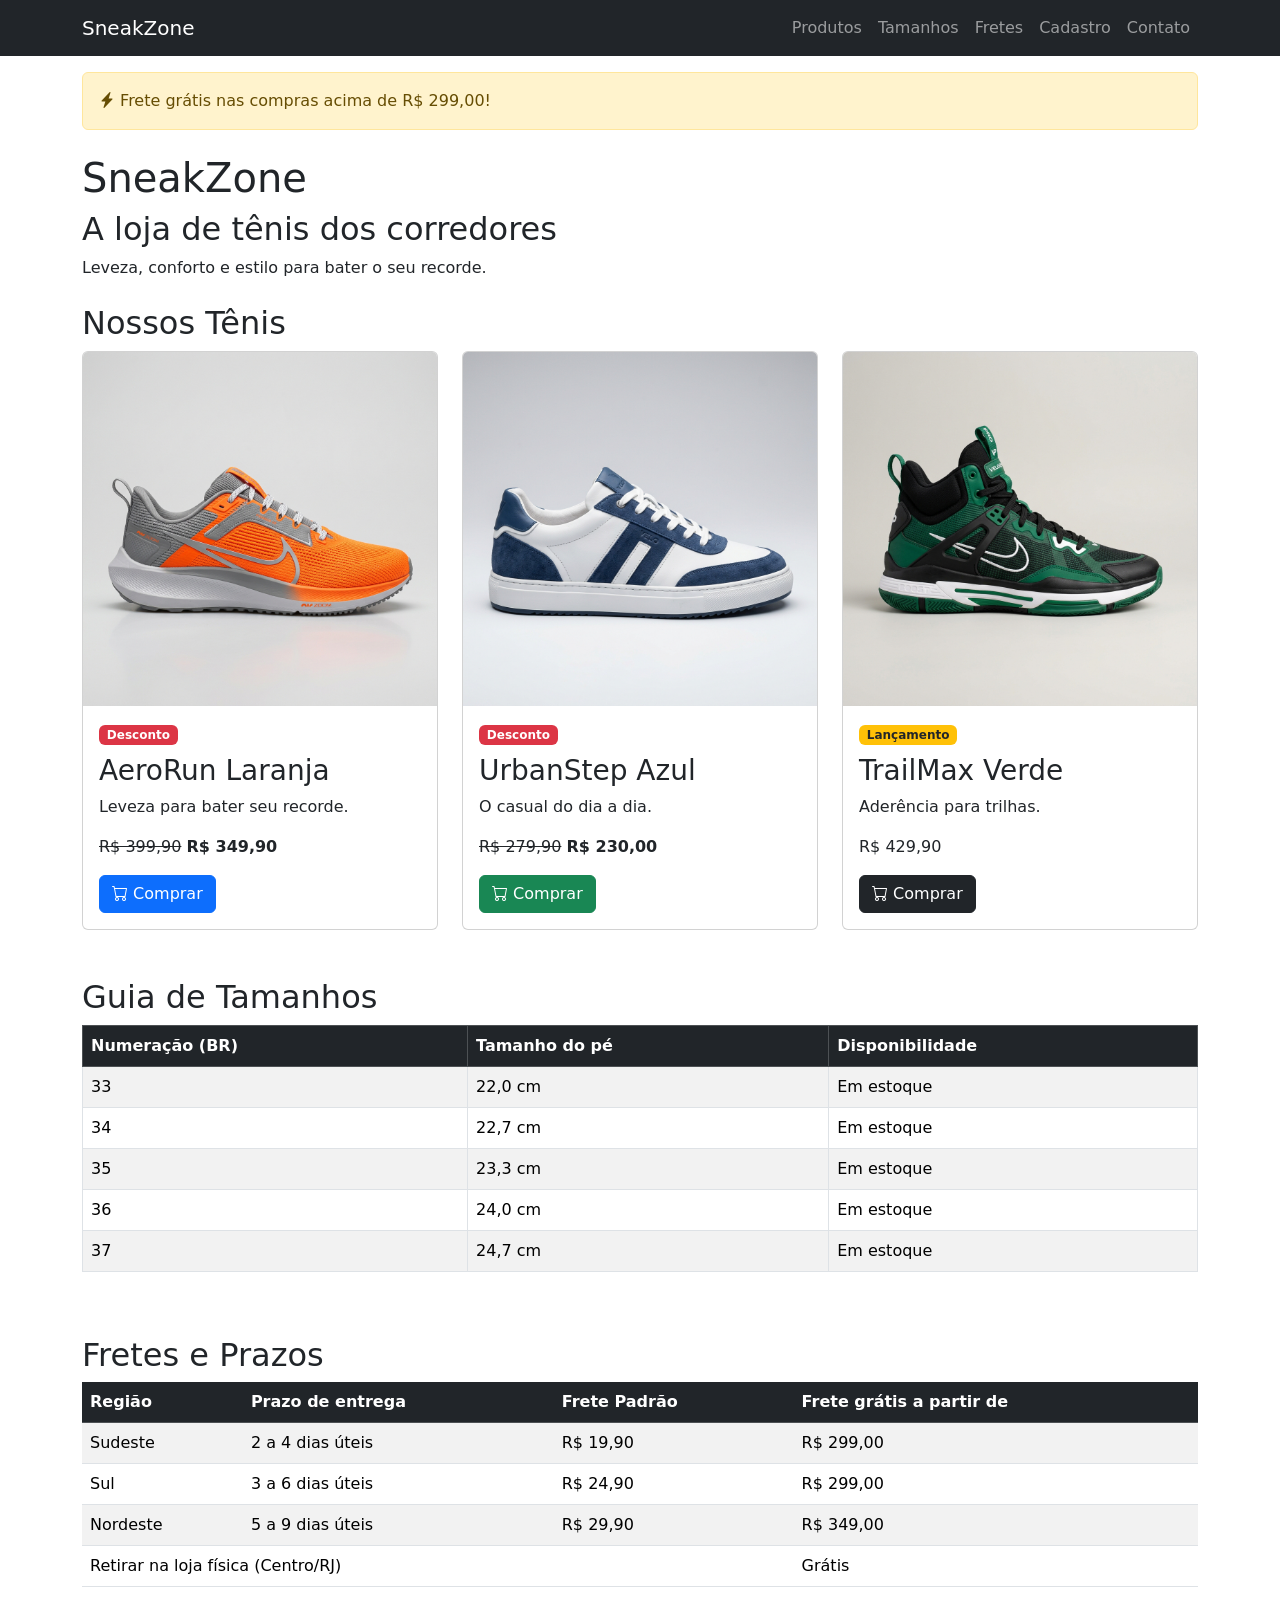
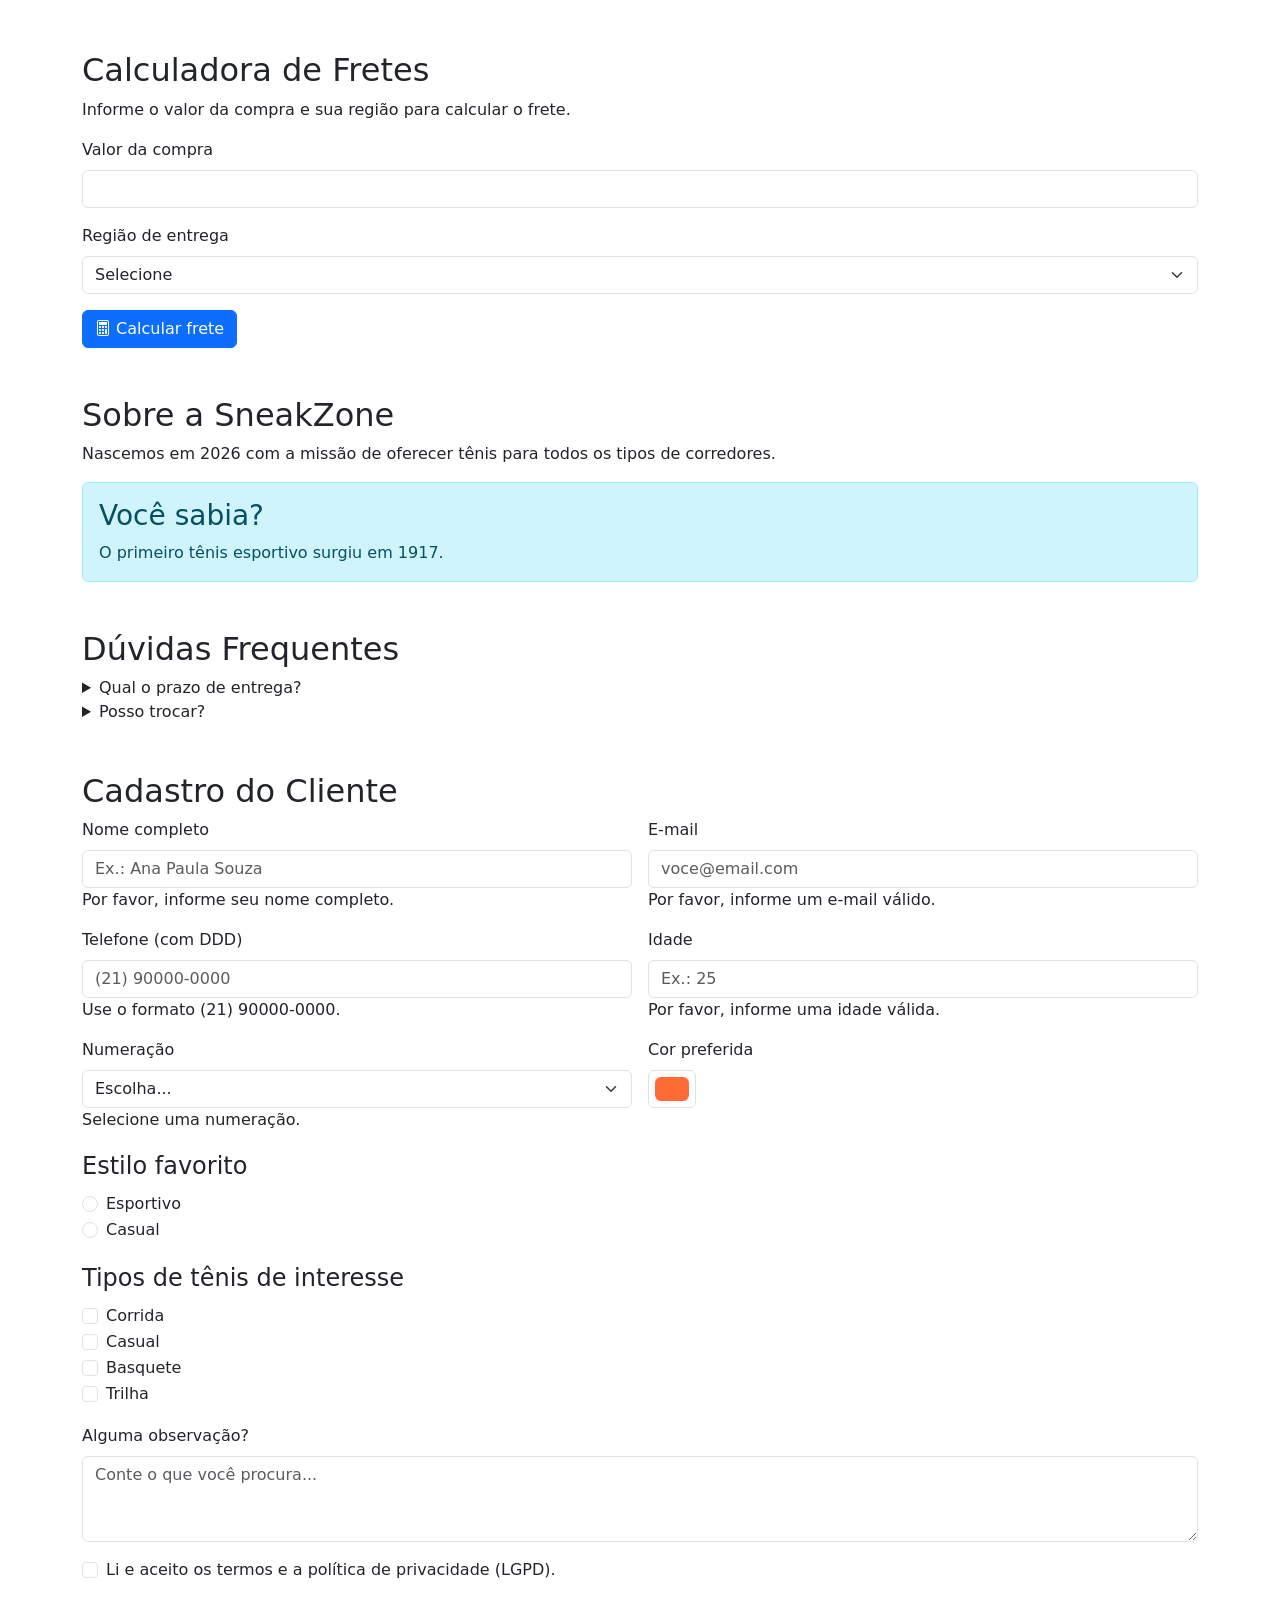
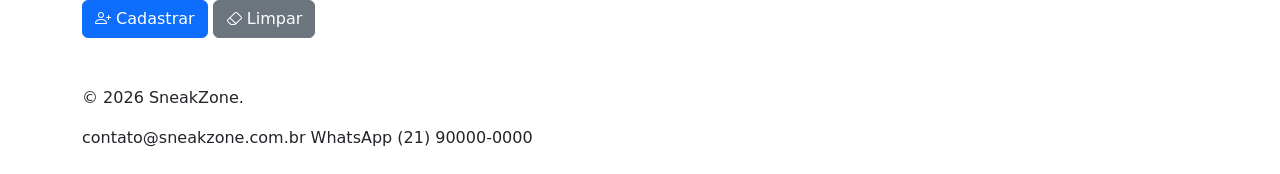
<file: sneakzone_03/index.html>
<!DOCTYPE html>
<html lang="pt-BR">

<head>
    <meta charset="UTF-8">
    <meta name="viewport" content="width=device-width, initial-scale=1.0">

    <title>SneakZone</title>

    <!-- CSS próprio -->
    <!-- <link rel="stylesheet" href="css/style.css"> -->

    <!-- Bootstrap CSS -->
    <link href="https://cdn.jsdelivr.net/npm/bootstrap@5.3.3/dist/css/bootstrap.min.css" rel="stylesheet">

    <!-- Bootstrap Icons -->
    <link href="https://cdn.jsdelivr.net/npm/bootstrap-icons@1.11.3/font/bootstrap-icons.css" rel="stylesheet">
</head>

<body>

    <!-- NAVBAR -->
    <nav class="navbar navbar-expand-lg navbar-dark bg-dark">
        <div class="container">

            <a class="navbar-brand" href="#">
                SneakZone
            </a>

            <button class="navbar-toggler"
                    type="button"
                    data-bs-toggle="collapse"
                    data-bs-target="#menu"
                    aria-controls="menu"
                    aria-expanded="false"
                    aria-label="Abrir menu">

                <span class="navbar-toggler-icon"></span>

            </button>

            <div class="collapse navbar-collapse" id="menu">

                <ul class="navbar-nav ms-auto">

                    <li class="nav-item">
                        <a class="nav-link" href="#produtos">
                            Produtos
                        </a>
                    </li>

                    <li class="nav-item">
                        <a class="nav-link" href="#tamanho">
                            Tamanhos
                        </a>
                    </li>

                    <li class="nav-item">
                        <a class="nav-link" href="#precos">
                            Fretes
                        </a>
                    </li>

                    <li class="nav-item">
                        <a class="nav-link" href="#cadastro">
                            Cadastro
                        </a>
                    </li>

                    <li class="nav-item">
                        <a class="nav-link" href="#contato">
                            Contato
                        </a>
                    </li>

                </ul>

            </div>

        </div>
    </nav>


    <main>

        <!-- ALERT -->
        <div class="container mt-3">

            <div class="alert alert-warning" role="alert">
                <i class="bi bi-lightning-charge-fill"></i>
                Frete grátis nas compras acima de R$ 299,00!
            </div>

        </div>


        <!-- DESTAQUE -->
        <section id="destaque" class="container mt-4">

            <h1>
                SneakZone
            </h1>

            <h2>
                A loja de tênis dos corredores
            </h2>

            <p>
                Leveza, conforto e estilo para bater o seu recorde.
            </p>

        </section>


        <!-- PRODUTOS -->
        <section id="produtos" class="container mt-4">

            <h2>
                Nossos Tênis
            </h2>

            <div class="row g-4">

                <!-- PRODUTO 1 -->
                <article class="col-12 col-md-4">

                    <div class="card h-100">

                        <img src="img/aerorun.jpg"
                             class="card-img-top"
                             alt="Tênis de corrida laranja modelo AeroRun">

                        <div class="card-body">

                            <span class="badge bg-danger">
                                Desconto
                            </span>

                            <h3 class="card-title mt-2">
                                AeroRun Laranja
                            </h3>

                            <p class="card-text">
                                Leveza para bater seu recorde.
                            </p>

                            <p>
                                <del>R$ 399,90</del>
                                <strong>R$ 349,90</strong>
                            </p>

                            <button type="button"
                                    class="btn btn-primary"
                                    onclick="comprar('AeroRun', 349.90)">

                                <i class="bi bi-cart"></i>
                                Comprar

                            </button>

                        </div>

                    </div>

                </article>


                <!-- PRODUTO 2 -->
                <article class="col-12 col-md-4">

                    <div class="card h-100">

                        <img src="img/urbanstep.jpg"
                             class="card-img-top"
                             alt="Tênis casual azul modelo UrbanStep">

                        <div class="card-body">

                            <span class="badge bg-danger">
                                Desconto
                            </span>

                            <h3 class="card-title mt-2">
                                UrbanStep Azul
                            </h3>

                            <p class="card-text">
                                O casual do dia a dia.
                            </p>

                            <p>
                                <del>R$ 279,90</del>
                                <strong>R$ 230,00</strong>
                            </p>

                            <button type="button"
                                    class="btn btn-success"
                                    onclick="comprar('UrbanStep', 230)">

                                <i class="bi bi-cart"></i>
                                Comprar

                            </button>

                        </div>

                    </div>

                </article>


                <!-- PRODUTO 3 -->
                <article class="col-12 col-md-4">

                    <div class="card h-100">

                        <img src="img/courtpro.jpg"
                             class="card-img-top"
                             alt="Tênis verde modelo TrailMax">

                        <div class="card-body">

                            <span class="badge bg-warning text-dark">
                                Lançamento
                            </span>

                            <h3 class="card-title mt-2">
                                TrailMax Verde
                            </h3>

                            <p class="card-text">
                                Aderência para trilhas.
                            </p>

                            <p>
                                R$ 429,90
                            </p>

                            <button type="button"
                                    class="btn btn-dark"
                                    onclick="comprar('TrailMax', 429.90)">

                                <i class="bi bi-cart"></i>
                                Comprar

                            </button>

                        </div>

                    </div>

                </article>

            </div>

        </section>


        <!-- GUIA DE TAMANHOS -->
        <section id="tamanho" class="container mt-5">

            <h2>
                Guia de Tamanhos
            </h2>

            <div class="table-responsive">

                <table class="table table-striped table-hover table-bordered">

                    <thead class="table-dark">

                        <tr>
                            <th>Numeração (BR)</th>
                            <th>Tamanho do pé</th>
                            <th>Disponibilidade</th>
                        </tr>

                    </thead>

                    <tbody>

                        <tr>
                            <td>33</td>
                            <td>22,0 cm</td>
                            <td>Em estoque</td>
                        </tr>

                        <tr>
                            <td>34</td>
                            <td>22,7 cm</td>
                            <td>Em estoque</td>
                        </tr>

                        <tr>
                            <td>35</td>
                            <td>23,3 cm</td>
                            <td>Em estoque</td>
                        </tr>

                        <tr>
                            <td>36</td>
                            <td>24,0 cm</td>
                            <td>Em estoque</td>
                        </tr>

                        <tr>
                            <td>37</td>
                            <td>24,7 cm</td>
                            <td>Em estoque</td>
                        </tr>

                    </tbody>

                </table>

            </div>

        </section>


        <!-- FRETES -->
        <section id="precos" class="container mt-5">

            <h2>
                Fretes e Prazos
            </h2>

            <div class="table-responsive">

                <table class="table table-striped table-hover">

                    <thead class="table-dark">

                        <tr>
                            <th>Região</th>
                            <th>Prazo de entrega</th>
                            <th>Frete Padrão</th>
                            <th>Frete grátis a partir de</th>
                        </tr>

                    </thead>

                    <tbody>

                        <tr>
                            <td>Sudeste</td>
                            <td>2 a 4 dias úteis</td>
                            <td>R$ 19,90</td>
                            <td>R$ 299,00</td>
                        </tr>

                        <tr>
                            <td>Sul</td>
                            <td>3 a 6 dias úteis</td>
                            <td>R$ 24,90</td>
                            <td>R$ 299,00</td>
                        </tr>

                        <tr>
                            <td>Nordeste</td>
                            <td>5 a 9 dias úteis</td>
                            <td>R$ 29,90</td>
                            <td>R$ 349,00</td>
                        </tr>

                        <tr>
                            <td colspan="3">
                                Retirar na loja física (Centro/RJ)
                            </td>
                            <td>
                                Grátis
                            </td>
                        </tr>

                    </tbody>

                </table>

            </div>

        </section>


        <!-- CALCULADORA -->
        <section id="frete" class="container mt-5">

            <h2>
                Calculadora de Fretes
            </h2>

            <p>
                Informe o valor da compra e sua região para calcular o frete.
            </p>

            <div class="mb-3">

                <label for="valorCompra" class="form-label">
                    Valor da compra
                </label>

                <input type="number"
                       id="valorCompra"
                       class="form-control">

            </div>


            <div class="mb-3">

                <label for="regiao" class="form-label">
                    Região de entrega
                </label>

                <select id="regiao" class="form-select">

                    <option value="">
                        Selecione
                    </option>

                    <option value="sudeste">
                        Sudeste
                    </option>

                    <option value="sul">
                        Sul
                    </option>

                    <option value="nordeste">
                        Nordeste
                    </option>

                </select>

            </div>


            <button type="button"
                    class="btn btn-primary"
                    onclick="calcularFrete()">

                <i class="bi bi-calculator"></i>
                Calcular frete

            </button>

            <p id="resultado" class="mt-3"></p>

        </section>


        <!-- SOBRE -->
        <section id="sobre" class="container mt-5">

            <h2>
                Sobre a SneakZone
            </h2>

            <p>
                Nascemos em 2026 com a missão de oferecer tênis
                para todos os tipos de corredores.
            </p>

            <aside class="alert alert-info" role="alert">

                <h3>
                    Você sabia?
                </h3>

                <p class="mb-0">
                    O primeiro tênis esportivo surgiu em 1917.
                </p>

            </aside>

        </section>


        <!-- FAQ -->
        <section id="faq" class="container mt-5">

            <h2>
                Dúvidas Frequentes
            </h2>

            <details>
                <summary>
                    Qual o prazo de entrega?
                </summary>

                <p>
                    3 a 7 dias úteis.
                </p>

            </details>

            <details>
                <summary>
                    Posso trocar?
                </summary>

                <p>
                    Sim, em até 30 dias.
                </p>

            </details>

        </section>


        <!-- CADASTRO -->
        <section id="cadastro" class="container mt-5 mb-5">

            <h2>
                Cadastro do Cliente
            </h2>

            <form id="formCadastro" novalidate>

                <div class="row g-3">

                    <!-- NOME -->
                    <div class="col-12 col-md-6">

                        <label for="nome" class="form-label">
                            Nome completo
                        </label>

                        <input type="text"
                               id="nome"
                               name="nome"
                               class="form-control"
                               placeholder="Ex.: Ana Paula Souza"
                               required>

                        <div>
                            Por favor, informe seu nome completo.
                        </div>

                    </div>


                    <!-- EMAIL -->
                    <div class="col-12 col-md-6">

                        <label for="email" class="form-label">
                            E-mail
                        </label>

                        <input type="email"
                               id="email"
                               name="email"
                               class="form-control"
                               placeholder="voce@email.com"
                               required>

                        <div>
                            Por favor, informe um e-mail válido.
                        </div>

                    </div>


                    <!-- TELEFONE -->
                    <div class="col-12 col-md-6">

                        <label for="telefone" class="form-label">
                            Telefone (com DDD)
                        </label>

                        <input type="tel"
                               id="telefone"
                               name="telefone"
                               class="form-control"
                               placeholder="(21) 90000-0000"
                               required>

                        <div>
                            Use o formato (21) 90000-0000.
                        </div>

                    </div>


                    <!-- IDADE -->
                    <div class="col-12 col-md-6">

                        <label for="idade" class="form-label">
                            Idade
                        </label>

                        <input type="number"
                               id="idade"
                               name="idade"
                               class="form-control"
                               min="0"
                               max="120"
                               placeholder="Ex.: 25"
                               required>

                        <div>
                            Por favor, informe uma idade válida.
                        </div>

                    </div>


                    <!-- NUMERAÇÃO -->
                    <div class="col-12 col-md-6">

                        <label for="numeracao" class="form-label">
                            Numeração
                        </label>

                        <select id="numeracao"
                                name="numeracao"
                                class="form-select"
                                required>

                            <option value="" selected disabled>
                                Escolha...
                            </option>

                            <option>36</option>
                            <option>37</option>
                            <option>38</option>
                            <option>39</option>
                            <option>40</option>
                            <option>41</option>
                            <option>42</option>
                            <option>43</option>
                            <option>44</option>

                        </select>

                        <div>
                            Selecione uma numeração.
                        </div>

                    </div>


                    <!-- COR -->
                    <div class="col-12 col-md-6">

                        <label for="cor" class="form-label">
                            Cor preferida
                        </label>

                        <input type="color"
                               id="cor"
                               name="cor"
                               class="form-control form-control-color"
                               value="#ff6b35">

                    </div>


                    <!-- ESTILO -->
                    <div class="col-12">

                        <fieldset>

                            <legend>
                                Estilo favorito
                            </legend>

                            <div class="form-check">

                                <input type="radio"
                                       id="estiloEsportivo"
                                       name="estilo"
                                       value="Esportivo"
                                       class="form-check-input">

                                <label for="estiloEsportivo"
                                       class="form-check-label">

                                    Esportivo

                                </label>

                            </div>


                            <div class="form-check">

                                <input type="radio"
                                       id="estiloCasual"
                                       name="estilo"
                                       value="Casual"
                                       class="form-check-input">

                                <label for="estiloCasual"
                                       class="form-check-label">

                                    Casual

                                </label>

                            </div>

                        </fieldset>

                    </div>


                    <!-- TIPOS DE TENIS -->
                    <div class="col-12">

                        <fieldset>

                            <legend>
                                Tipos de tênis de interesse
                            </legend>

                            <div class="form-check">

                                <input type="checkbox"
                                       id="tenisCorrida"
                                       class="form-check-input">

                                <label for="tenisCorrida"
                                       class="form-check-label">

                                    Corrida

                                </label>

                            </div>


                            <div class="form-check">

                                <input type="checkbox"
                                       id="tenisCasual"
                                       class="form-check-input">

                                <label for="tenisCasual"
                                       class="form-check-label">

                                    Casual

                                </label>

                            </div>


                            <div class="form-check">

                                <input type="checkbox"
                                       id="tenisBasquete"
                                       class="form-check-input">

                                <label for="tenisBasquete"
                                       class="form-check-label">

                                    Basquete

                                </label>

                            </div>


                            <div class="form-check">

                                <input type="checkbox"
                                       id="tenisTrilha"
                                       class="form-check-input">

                                <label for="tenisTrilha"
                                       class="form-check-label">

                                    Trilha

                                </label>

                            </div>

                        </fieldset>

                    </div>


                    <!-- OBSERVAÇÃO -->
                    <div class="col-12">

                        <label for="mensagem" class="form-label">
                            Alguma observação?
                        </label>

                        <textarea id="mensagem"
                                  name="mensagem"
                                  rows="3"
                                  class="form-control"
                                  placeholder="Conte o que você procura..."></textarea>

                    </div>


                    <!-- TERMOS -->
                    <div class="col-12">

                        <div class="form-check">

                            <input type="checkbox"
                                   id="termos"
                                   class="form-check-input"
                                   required>

                            <label for="termos"
                                   class="form-check-label">

                                Li e aceito os termos e a política de privacidade (LGPD).

                            </label>

                        </div>

                    </div>


                    <!-- BOTÕES -->
                    <div class="col-12">

                        <button type="button"
                                class="btn btn-primary"
                                onclick="cadastrar()">

                            <i class="bi bi-person-plus"></i>
                            Cadastrar

                        </button>

                        <button type="reset"
                                class="btn btn-secondary">

                            <i class="bi bi-eraser"></i>
                            Limpar

                        </button>

                    </div>

                </div>

            </form>

        </section>

    </main>


    <!-- RODAPÉ -->
    <footer id="contato" class="container mb-4">

        <p>
            &copy; 2026 SneakZone.
        </p>

        <address>

            <span id="emailrodape">
                contato@sneakzone.com.br
            </span>

            <span id="whatsapp">
                WhatsApp (21) 90000-0000
            </span>

        </address>

    </footer>


    <!-- JavaScript do projeto -->
    <script src="js/script.js"></script>

    <!-- Bootstrap JavaScript -->
    <script src="https://cdn.jsdelivr.net/npm/bootstrap@5.3.3/dist/js/bootstrap.bundle.min.js"></script>

</body>

</html>
</file>
<file: antigo_01/css/style.css>
:root{
    --laranja-marca: #ff6b35;
}


body {
    font-family: Arial, Helvetica, sans-serif;
    color: black;
    background-color: #f5f7fa;
    line-height: 1.6;
    margin: 0;
}

img {
    max-width: 100%;
    display: block;
}

h1 {
    color: var(--laranja-marca);
    font-size: 40px;
}

h1 span {
    color: rgb(255, 255, 255);
}

h2 {
    color: black;
    font-size: 26px;
    border-bottom: 3px solid var(--laranja-marca);
    padding-bottom: 6px;
}

h3 {
    color: #000;
}

header {
    background-color: #0d1b2a;
    padding: 14px 20px;
    display: flex;
    align-items: center;
    justify-content: space-between;
    flex-wrap: wrap;
}

header a {
    color: #ffffff;
    text-decoration: none;
    font-weight: bold;
}
        
nav a{
    transition: color .2s;
}

nav a:hover{
    color: var(--laranja-marca);
}

nav ul {
    list-style: none;
    margin: 10px 0 0;
    padding: 0;
}

nav li {
    display: inline-block;
    margin-right: 16px;
}

nav li a {
    color: #e3e8ef;
    font-weight: normal;
}

/*main section {
    max-width: 1000px;
    margin: 30px auto;
    padding: 0 20px;
} */

table {
    width: 100%;
    border-collapse: collapse;
    background-color: #ffffff;
}

th,
td {
    border: 1px solid #e3e8ef;
    padding: 10px;
    text-align: left;
}

th {
    background-color: #000;
    color: #ffffff;
}

#cadastro form {
    background-color: #ffffff;
    border: 1x solid #e3e8ef;
    border-radius: 12px;
    padding: 20px;
}

label {
    display: block;
    font-weight: bold;
    margin: 10px 0 4px;
}

input,
select,
textarea {
    width: 100%;
    padding: 10px;
    border: 1px solid #cdd6e0;
    border-radius: 6px;
    font-size: 15px;
}

input[type="radio"], input[type="checkbox"] {
    width: auto;
}
/*
#produtos > div {
    display: flex;
    gap: 20px;
    flex-wrap: wrap;
}
*/
#produtos article{
    position: relative;
/*    flex: 1 1 260px; */
    border-radius: 14px;
    box-shadow: 0 2px 10px rgba(13, 27, 42, .06);
    transition: box-shadow.2s, transform .2f;
    background-color: #ffffff;
    border: 1px solid #e3e8ef;
    padding: 16px;
}

#produtos article:hover{
    box-shadow: 0 8px 22px rgba( 13, 27, 42, 14);
    transform: translateY(-4px);
}

#produtos img{
    width: 100%;
    height: 200px;
    object-fit: cover;
    border-radius: 10px;
}

#contato {
    font-family: Arial, Helvetica, sans-serif;
    font-size: 20px;
    max-width: 1000px;
    margin: 30px auto;
    padding: 0px 20px;
    display: flex;
    align-items: center;
    justify-content: space-between;
    flex-wrap: wrap;
    color: black;
    background-color: white;
    border-radius: 12px;
}

#whatsapp:hover{
    color: #25D366;
}

#emailrodape:hover{
    color: var(--laranja-marca);
}

footer address img {
    width: 30px;
    height: 90px;
}

footer address {
    display: flex;
    align-items: center;
    gap: 10px;

}

aside {
    text-align: center;
}

aside.top-bar {
    background-color: var(--laranja-marca);
}

aside.top-bar strong {
    background-color: rgba(0, 0, 0, 0.2);

}

.badge {
    position: absolute;
    top: 26px;
    left: 26px;
    padding: 4px 10px;
    font-size: 12px;
    font-weight: bold;
    color: #ffffff;
    background-color: #ec0e0e;
    border-radius: 4px;
    text-transform: uppercase;
}

.lancamento {
    background-color: var(--laranja-marca);
}

fieldset {
    border: 2px solid #d66a5c;
    border-radius: 6px;
    padding: 15px 20px;
    margin: 15px 0;
    background-color: #fff;
}

legend {
    font-weight: bold;
    color: #444;
    padding: 0 10px;
    font-size: 16px;
}

fieldset label {
    margin-left: 6px;
    color: #444;
    font-size: 15px;
}

fieldset input[type="radio"],
fieldset input[type="checkbox"] {
    accent-color: #c85a48;
    transform: scale(1.1);
    margin-right: 5px;
}

fieldset div {
    margin: 10px 0;
}

.estilofavorito {
    display: flex;
    gap: 30px;
    align-items: center;
}

.estilofavorito div {
    display: flex;
    align-items: center;
    gap: 5px;
}

.tipostenis {
    display: flex;
    gap: 10px;
    align-items: center;
}

.tipostenis div {
    display: flex;
    align-items: center;
    gap: 5px;
}
.tipostenis label {
    margin-right: 10px;
  
}
</file>
<file: sneakzone_01/css/estilo.css>
:root {
    --laranja-marca: #ff6b35;
}

body {
    font-family: Arial, Helvetica, sans-serif;
    color: black;
    background-color: #f5f7fa;
    line-height: 1.6;
    margin: 0;
}

img {
    max-width: 100%;
    display: block;
}

h1 {
    color: var(--laranja-marca);
    font-size: 40px;
}

h1 span {
    color: rgb(255, 255, 255);
}

h2 {
    color: black;
    font-size: 26px;
    border-bottom: 3px solid var(--laranja-marca);
    padding-bottom: 6px;
}

h3 {
    color: #000;
}

/* cabeçalho/menu */
header {
    background-color: #0d1b2a;
    padding: 14px 20px;
    display: flex;
    align-items: center;
    justify-content: space-between;
    flex-wrap: wrap;
}

header a {
    color: #ffffff;
    text-decoration: none;
    font-weight: bold;
}

nav a {
    transition: color .2s;
}

nav a:hover {
    color: var(--laranja-marca);
}

nav ul {
    list-style: none;
    margin: 10px 0 0;
    padding: 0;
}

nav li {
    display: inline-block;
    margin-right: 16px;
}

nav li a {
    color: #e3e8ef;
    font-weight: normal;
}


main section {
    max-width: 1000px;
    margin: 30px auto;
    padding: 0 20px;
}

table {
    width: 100%;
    border-collapse: collapse;
    background-color: #ffffff;
}

th,
td {
    border: 1px solid #e3e8ef;
    padding: 10px;
    text-align: left;
}

th {
    background-color: #000;
    color: #ffffff;
}

#cadastro form {
    background-color: #ffffff;
    border: 1x solid #e3e8ef;
    border-radius: 12px;
    padding: 20px;
}

label {
    display: block;
    font-weight: bold;
    margin: 10px 0 4px;
}

input,
select,
textarea {
    width: 100%;
    padding: 10px;
    border: 1px solid #cdd6e0;
    border-radius: 6px;
    font-size: 15px;
}

input[type="radio"],
input[type="checkbox"] {
    width: auto;
}

#produtos>div {
    display: flex;
    gap: 20px;
    flex-wrap: wrap;
}

#produtos article {
    flex: 1 1 260px;
    border-radius: 14px;
    box-shadow: 0 2px 10px rgba(13, 27, 42, .06);
    transition: box-shadow .2s, transform .2s;
    background-color: #ffffff;
    border: 1px solid #e3e8ef;
    padding: 16px;
}

#produtos article:hover {
    box-shadow: 0 8px 22px rgba(13, 27, 42, .14);
    transform: translateY(-4px);
}

#produtos img {
    width: 100%;
    height: 200px;
    object-fit: cover;
    border-radius: 10px;
}

footer {
    background-color: #0d1b2a;
    text-align: center;
    padding: 24px;
    margin-top: 40px;
}

footer p {
    margin: 0 0 8px;
    color: #ffffff;
}

footer address {
    font-style: normal;
    color: #ffffff;

}

aside.top-bar {
    background-color: var(--laranja-marca);
    /* Fundo Laranja */
    color: #ffffff;
    /* Texto Branco */
    text-align: center;
    /* Centraliza */
    padding: 10px 16px;
    /* Espaçamento interno */
    font-size: 14px;
    font-weight: bold;
}

aside.top-bar p {
    margin: 0;
    display: flex;
    align-items: center;
    justify-content: center;
    gap: 8px;
}

aside.top-bar strong {
    background-color: rgba(0, 0, 0, 0.2);
    padding: 2px 8px;
    border-radius: 4px;
}
</file>
<file: sneakzone_02/css/style.css>
:root{
    --laranja-marca: #ff6b35;
}

body {
    font-family: Arial, Helvetica, sans-serif;
    color: black;
    background-color: #f5f7fa;
    line-height: 1.6;
    margin: 0;
}

img {
    max-width: 100%;
    display: block;
}

h1 {
    color: var(--laranja-marca);
    font-size: 40px;
}

h1 span {
    color: rgb(255, 255, 255);
}

h2 {
    color: black;
    font-size: 26px;
    border-bottom: 3px solid var(--laranja-marca);
    padding-bottom: 6px;
}

h3 {
    color: #000;
}

header {
    background-color: #0d1b2a;
    padding: 14px 20px;
    display: flex;
    align-items: center;
    justify-content: space-between;
    flex-wrap: wrap;
}

header a {
    color: #ffffff;
    text-decoration: none;
    font-weight: bold;
}
        
nav a{
    transition: color .2s;
}

nav a:hover{
    color: var(--laranja-marca);
}

nav ul {
    list-style: none;
    margin: 10px 0 0;
    padding: 0;
}

nav li {
    display: inline-block;
    margin-right: 16px;
}

nav li a {
    color: #e3e8ef;
    font-weight: normal;
}

/*main section {
    max-width: 1000px;
    margin: 30px auto;
    padding: 0 20px;
} */

table {
    width: 100%;
    border-collapse: collapse;
    background-color: #ffffff;
}

th,
td {
    border: 1px solid #e3e8ef;
    padding: 10px;
    text-align: left;
}

th {
    background-color: #000;
    color: #ffffff;
}

#cadastro form {
    background-color: #ffffff;
    border: 1x solid #e3e8ef;
    border-radius: 12px;
    padding: 20px;
}

label {
    display: block;
    font-weight: bold;
    margin: 10px 0 4px;
}

input,
select,
textarea {
    width: 100%;
    padding: 10px;
    border: 1px solid #cdd6e0;
    border-radius: 6px;
    font-size: 15px;
}

input[type="radio"], input[type="checkbox"] {
    width: auto;
}
/*
#produtos > div {
    display: flex;
    gap: 20px;
    flex-wrap: wrap;
}
*/
#produtos article{
    position: relative;
/*    flex: 1 1 260px; */
    border-radius: 14px;
    box-shadow: 0 2px 10px rgba(13, 27, 42, .06);
    transition: box-shadow.2s, transform .2f;
    background-color: #ffffff;
    border: 1px solid #e3e8ef;
    padding: 16px;
}

#produtos article:hover{
    box-shadow: 0 8px 22px rgba( 13, 27, 42, 14);
    transform: translateY(-4px);
}

#produtos img{
    width: 100%;
    height: 200px;
    object-fit: cover;
    border-radius: 10px;
}

#contato {
    font-family: Arial, Helvetica, sans-serif;
    font-size: 20px;
    max-width: 1000px;
    margin: 30px auto;
    padding: 0px 20px;
    display: flex;
    align-items: center;
    justify-content: space-between;
    flex-wrap: wrap;
    color: black;
    background-color: white;
    border-radius: 12px;
}

#whatsapp:hover{
    color: #25D366;
}

#emailrodape:hover{
    color: var(--laranja-marca);
}

footer address img {
    width: 30px;
    height: 90px;
}

footer address {
    display: flex;
    align-items: center;
    gap: 10px;

}

aside {
    text-align: center;
}

aside.top-bar {
    background-color: var(--laranja-marca);
}

aside.top-bar strong {
    background-color: rgba(0, 0, 0, 0.2);

}

.badge {
    position: absolute;
    top: 26px;
    left: 26px;
    padding: 4px 10px;
    font-size: 12px;
    font-weight: bold;
    color: #ffffff;
    background-color: #ec0e0e;
    border-radius: 4px;
    text-transform: uppercase;
}

.lancamento {
    background-color: var(--laranja-marca);
}

fieldset {
    border: 2px solid #d66a5c;
    border-radius: 6px;
    padding: 15px 20px;
    margin: 15px 0;
    background-color: #fff;
}

legend {
    font-weight: bold;
    color: #444;
    padding: 0 10px;
    font-size: 16px;
}

fieldset label {
    margin-left: 6px;
    color: #444;
    font-size: 15px;
}

fieldset input[type="radio"],
fieldset input[type="checkbox"] {
    accent-color: #c85a48;
    transform: scale(1.1);
    margin-right: 5px;
}

fieldset div {
    margin: 10px 0;
}

.estilofavorito {
    display: flex;
    gap: 30px;
    align-items: center;
}

.estilofavorito div {
    display: flex;
    align-items: center;
    gap: 5px;
}

.tipostenis {
    display: flex;
    gap: 10px;
    align-items: center;
}

.tipostenis div {
    display: flex;
    align-items: center;
    gap: 5px;
}
.tipostenis label {
    margin-right: 10px;
  
}
</file>
